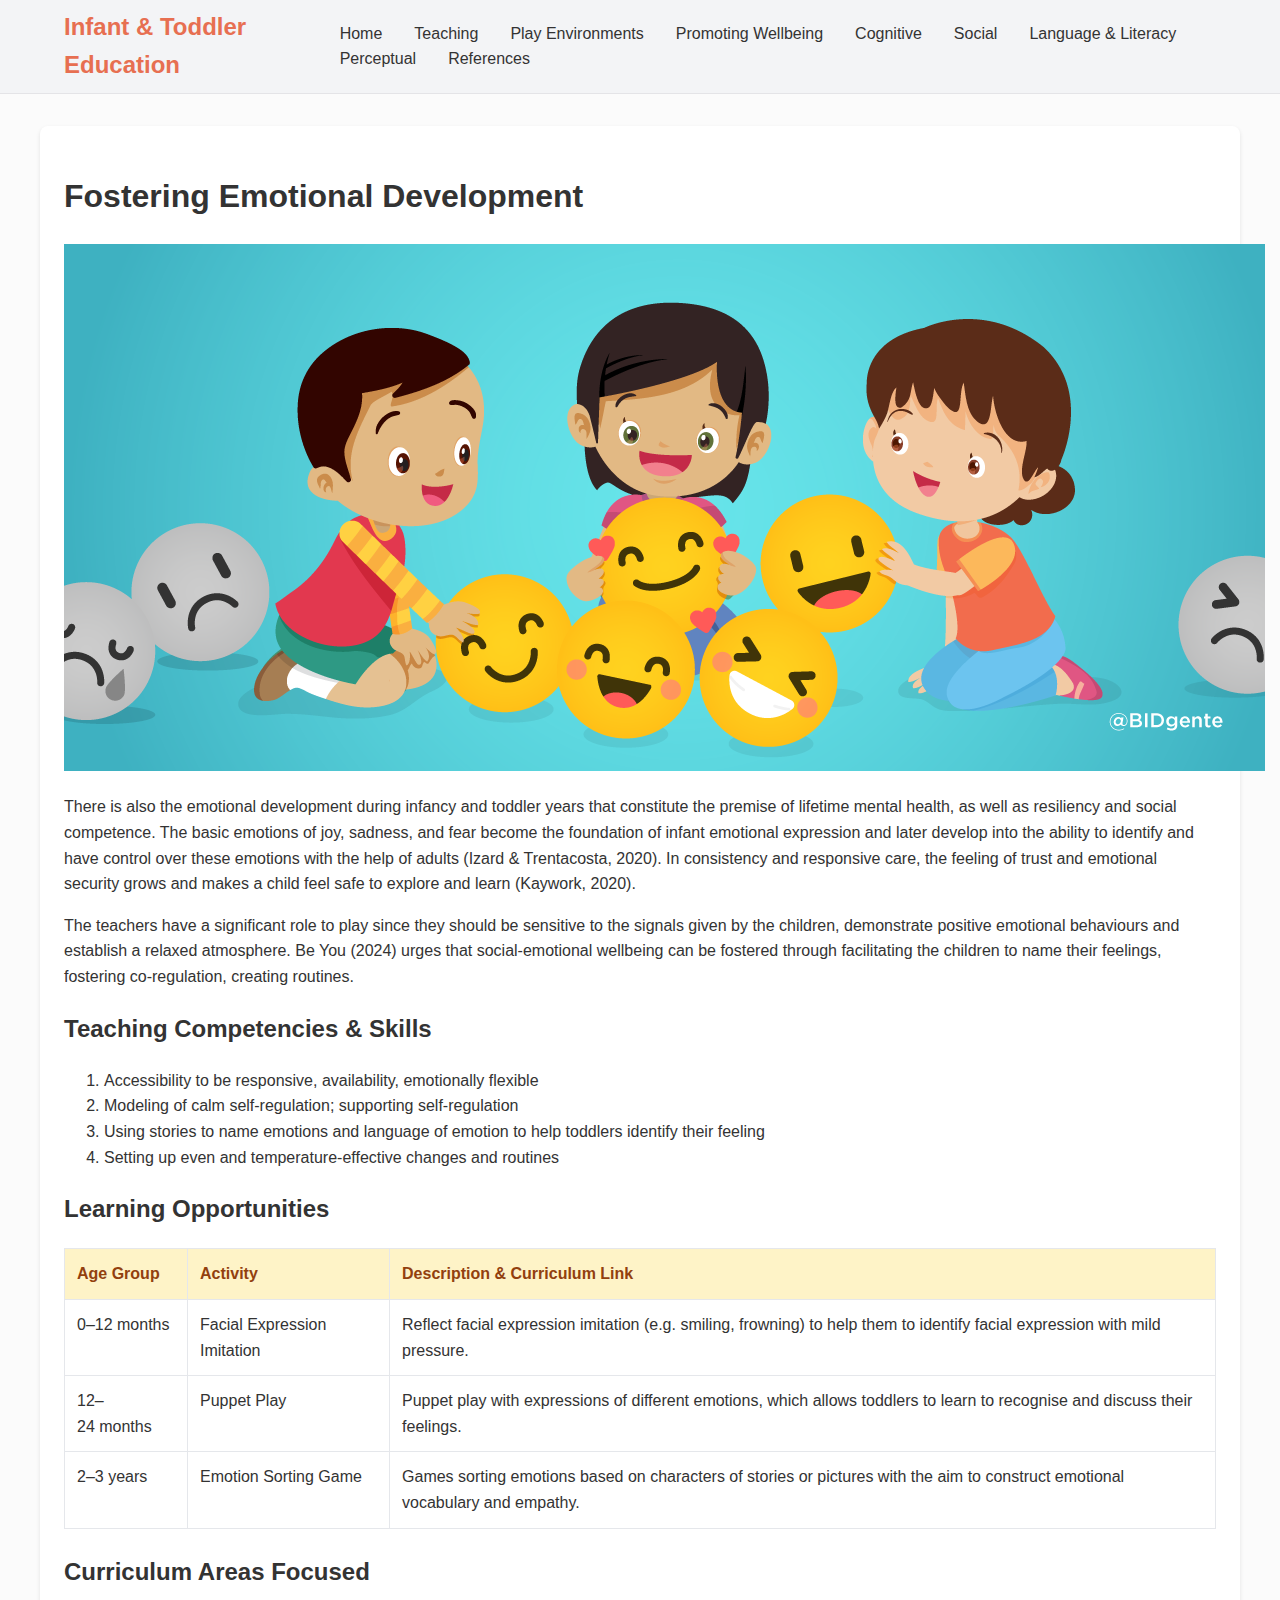
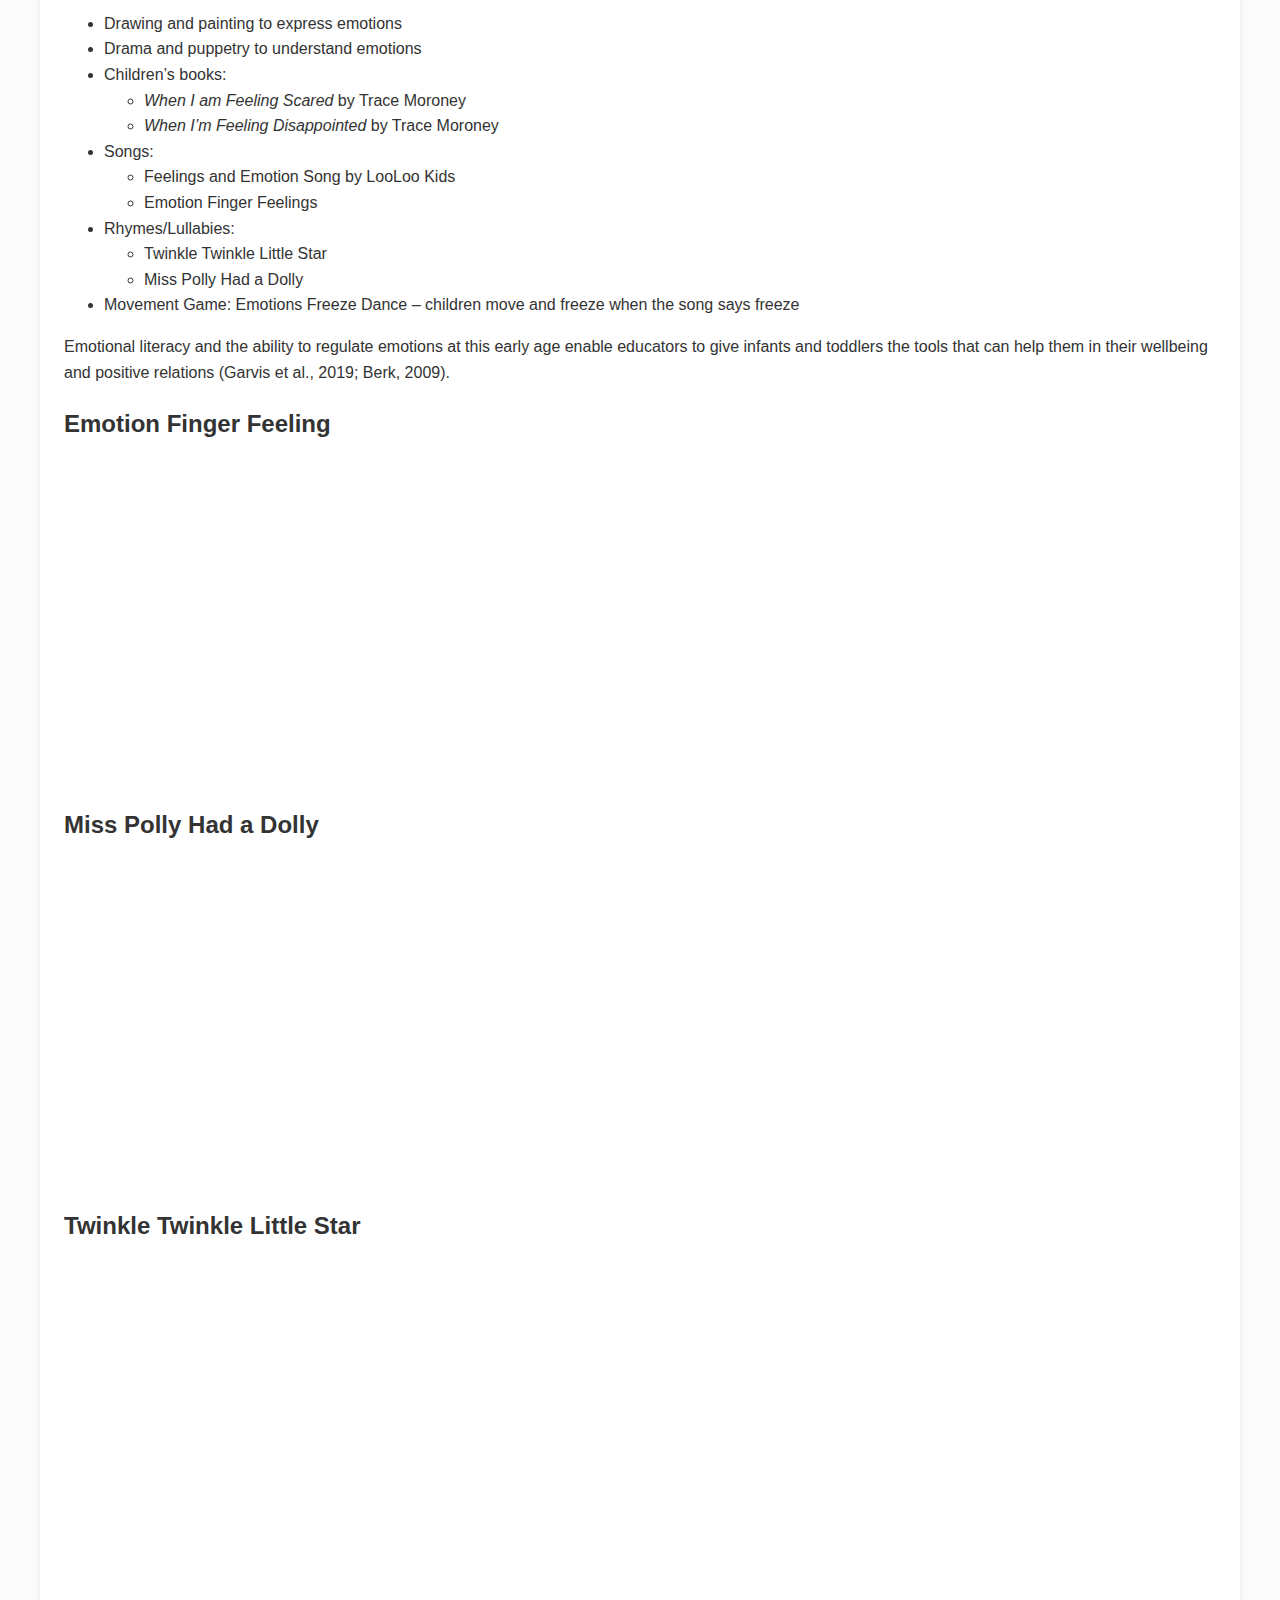
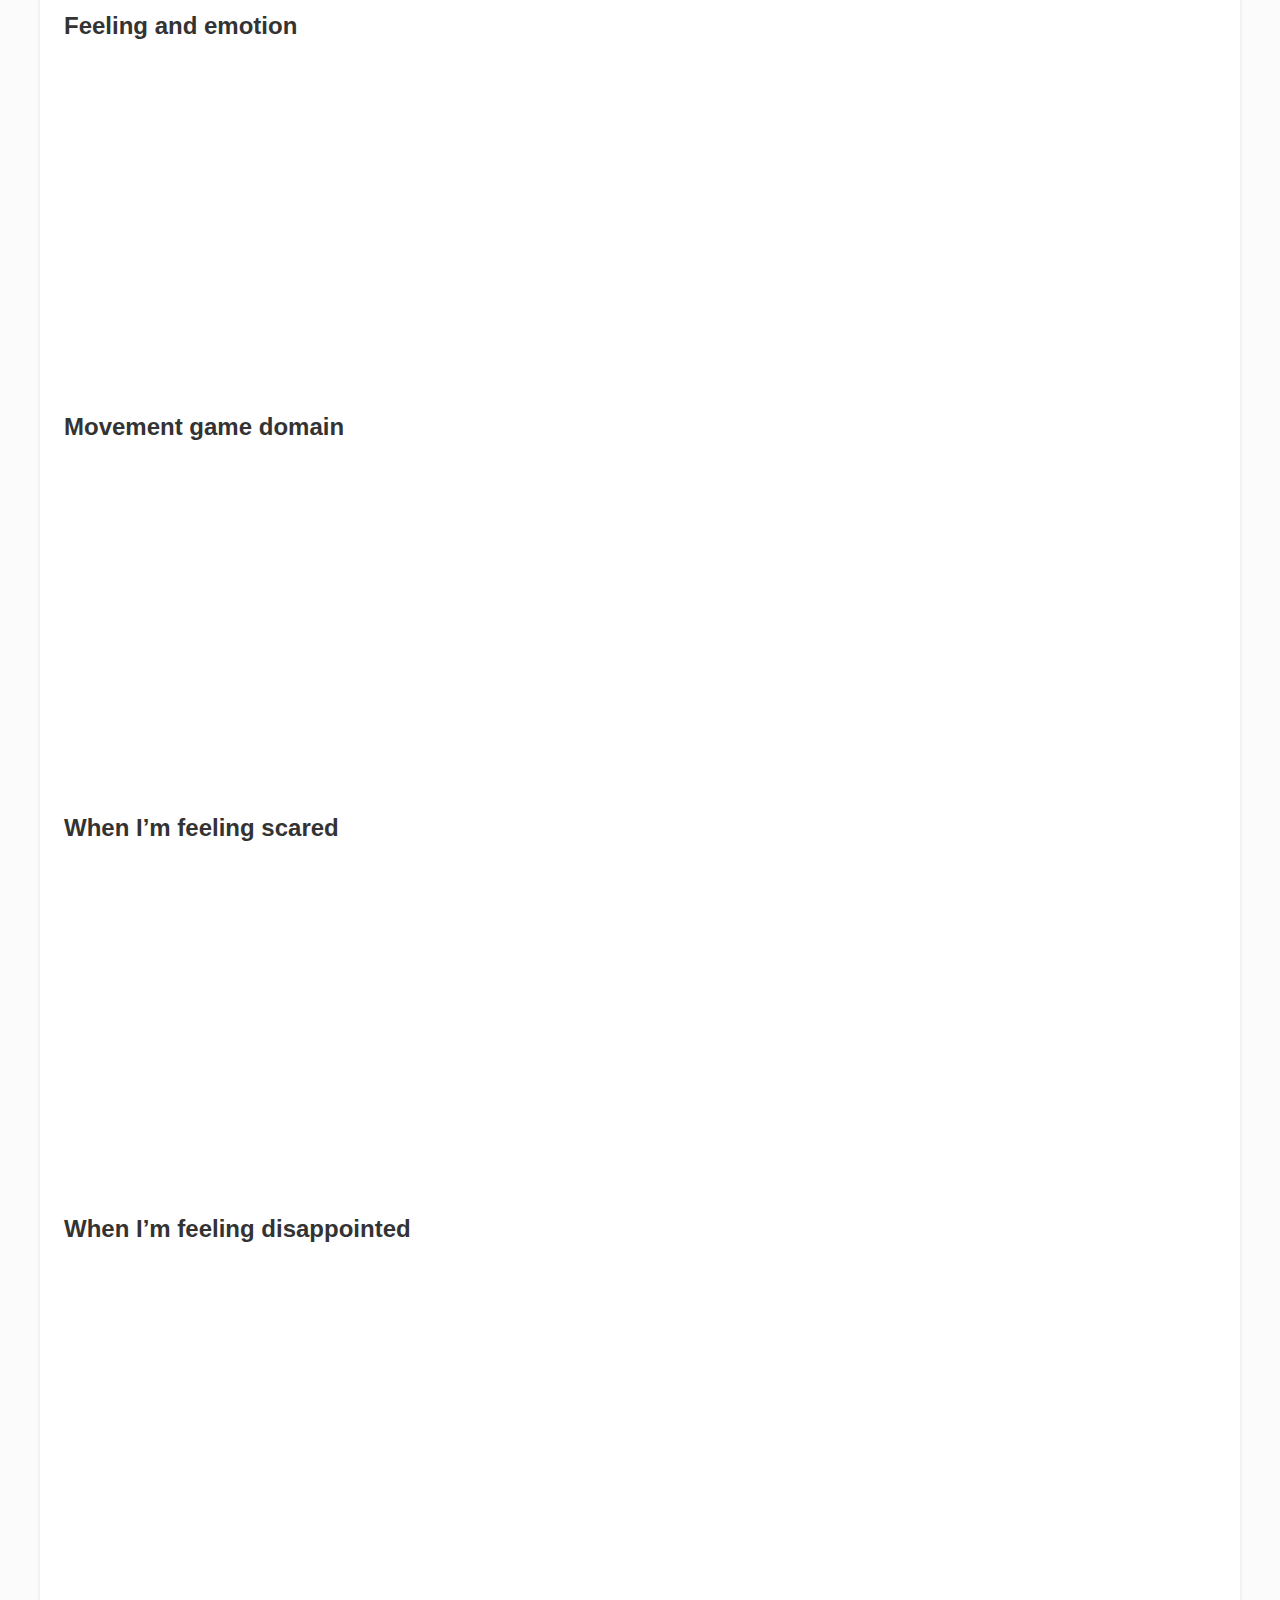
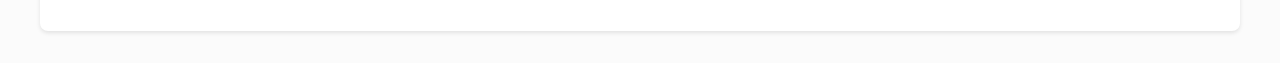
<file: emotional.html>
<!DOCTYPE html>
<html lang="en">
<head>
  <meta charset="UTF-8">
  <meta name="viewport" content="width=device-width, initial-scale=1.0">
  <title>Emotional Development – Infant &amp; Toddler Education</title>
  <link rel="stylesheet" href="style.css">
</head>
<body>
  <header>
    <nav>
      <a href="index.html" class="logo">Infant &amp; Toddler Education</a>
      <ul>
        <li><a href="index.html">Home</a></li>
        <li><a href="teaching.html">Teaching</a></li>
        <li><a href="play.html">Play Environments</a></li>
        <li><a href="promoting.html">Promoting Wellbeing</a></li>
        <li><a href="cognitive.html">Cognitive</a></li>
        <li><a href="social.html">Social</a></li>
        <li><a href="language.html">Language &amp; Literacy</a></li>
        <li><a href="perceptual.html">Perceptual</a></li>
        <li><a href="references.html">References</a></li>
      </ul>
    </nav>
  </header>

  <div class="container">
    <h1>Fostering Emotional Development</h1>
    <img src="images/emotional.png" alt="Abstract art representing emotional development" class="hero-image">
    <p>
      There is also the emotional development during infancy and toddler years that constitute the premise of lifetime mental health, as well as resiliency and social competence. The basic emotions of joy, sadness, and fear become the foundation of infant emotional expression and later develop into the ability to identify and have control over these emotions with the help of adults (Izard & Trentacosta, 2020). In consistency and responsive care, the feeling of trust and emotional security grows and makes a child feel safe to explore and learn (Kaywork, 2020). 
    </p>
    <p>
      The teachers have a significant role to play since they should be sensitive to the signals given by the children, demonstrate positive emotional behaviours and establish a relaxed atmosphere. Be You (2024) urges that social-emotional wellbeing can be fostered through facilitating the children to name their feelings, fostering co-regulation, creating routines. 

    </p>

    <h2>Teaching Competencies &amp; Skills</h2>
    <!-- <table>
      <thead>
        <tr>
          <th>Competency</th>
          <th>Description</th>
        </tr>
      </thead>
      <tbody>
        <tr>
          <td>Responsive &amp; Available</td>
          <td>Be emotionally available and flexible; respond sensitively to children’s cues and remain calm under stress.</td>
        </tr>
        <tr>
          <td>Modelling Self‑Regulation</td>
          <td>Demonstrate calm breathing, counting and expressing needs verbally; show children how you manage your own emotions.</td>
        </tr>
        <tr>
          <td>Story‑Based Emotional Literacy</td>
          <td>Use stories and picture books to name emotions and expand children’s feeling vocabulary; encourage toddlers to identify feelings in characters.</td>
        </tr>
        <tr>
          <td>Predictable Routines</td>
          <td>Establish stable daily routines and gentle transitions; provide notice of changes to support security and emotional regulation.</td>
        </tr>
      </tbody>
    </table> -->
    <ol>
      <li>Accessibility to be responsive, availability, emotionally flexible</li>
      <li>Modeling of calm self-regulation; supporting self-regulation</li>
      <li>Using stories to name emotions and language of emotion to help toddlers identify their feeling</li>
      <li>Setting up even and temperature-effective changes and routines</li>
    </ol>

    <!-- <h2>Authentic Curriculum Provision</h2>
    <p>
      Integrate emotional development into all curriculum areas. Use art to paint feelings with colours
      and shapes; combine music and movement in “feelings dances”; read stories that highlight
      characters’ emotions; engage in dramatisation and puppetry to rehearse coping strategies; and
      explore science by examining how our hearts beat faster when excited.
    </p> -->

    <h2>Learning Opportunities</h2>
    <table>
      <thead>
        <tr>
          <th>Age Group</th>
          <th>Activity</th>
          <th>Description &amp; Curriculum Link</th>
        </tr>
      </thead>
      <tbody>
        <tr>
          <td>0–12&nbsp;months</td>
          <td>Facial Expression Imitation</td>
          <td>Reflect facial expression imitation (e.g. smiling, frowning) to help them to identify facial expression with mild pressure.  </td>
        </tr>
        <tr>
          <td>12–24&nbsp;months</td>
          <td>Puppet Play</td>
          <td>Puppet play with expressions of different emotions, which allows toddlers to learn to recognise and discuss their feelings. </td>
        </tr>
        <tr>
          <td>2–3&nbsp;years</td>
          <td>Emotion Sorting Game</td>
          <td>Games sorting emotions based on characters of stories or pictures with the aim to construct emotional vocabulary and empathy. </td>
        </tr>
      </tbody>
    </table>

    <!-- <h2>Books, Songs, Rhymes &amp; Movement Game</h2>
    <p>Select from these resources to explore emotions. Ensure each group member takes part in different videos.</p>
    <h3>Children’s Books</h3>
    <ul>
      <li><em>When I am Feeling Scared</em> by Trace Moroney – gently addresses fear and provides coping strategies for young children.</li>
      <li><em>When I’m Feeling Disappointed</em> by Trace Moroney – helps toddlers recognise and manage disappointment, emphasising resilience.</li>
    </ul>
    <h3>Songs</h3>
    <ul>
      <li>“How Do You Feel?” – invites children to name their emotions and think about what helps them cope.</li>
      <li>“The Feelings Song” by Barbara Gruener – introduces a variety of feelings and strategies for regulation.</li>
    </ul>
    <h3>Rhymes/Lullabies</h3>
    <ul>
      <li>“Rock‑a‑bye Baby” – classic lullaby promoting security and soothing.</li>
      <li>“Twinkle, Twinkle, Little Star” – calming rhyme supporting emotional bonding.</li>
    </ul>
    <h3>Movement Game</h3>
    <p><strong>Emotions Freeze Dance</strong> – play music and invite children to dance freely; when the music stops, call out an emotion for children to freeze and act out. This game integrates movement, emotional expression and self‑regulation.</p> -->

  <section class="curriculum-areas">
    <h2>Curriculum Areas Focused</h2>
    <ul>
      <li>Drawing and painting to express emotions</li>
      <li>Drama and puppetry to understand emotions</li>
      <li>Children’s books:
        <ul>
          <li><em>When I am Feeling Scared</em> by Trace Moroney</li>
          <li><em>When I’m Feeling Disappointed</em> by Trace Moroney</li>
        </ul>
      </li>
      <li>Songs:
        <ul>
          <li>Feelings and Emotion Song by LooLoo Kids</li>
          <li>Emotion Finger Feelings</li>
        </ul>
      </li>
      <li>Rhymes/Lullabies:
        <ul>
          <li>Twinkle Twinkle Little Star</li>
          <li>Miss Polly Had a Dolly</li>
        </ul>
      </li>
      <li>Movement Game: Emotions Freeze Dance – children move and freeze when the song says freeze</li>
    </ul>
    <p>
      Emotional literacy and the ability to regulate emotions at this early age enable educators to give infants and toddlers the tools that can help them in their wellbeing and positive relations (Garvis et al., 2019; Berk, 2009).
    </p>
  </section>

    <!-- Video placeholders for emotional page -->
    <div class="video-container">
      <h2>Emotion Finger Feeling</h2>
      <iframe width="560" height="315" src="https://www.youtube.com/embed/1_nThPCdg1w?si=YjVnd25D-qNlhVLC" title="Emotion Finger Feeling" frameborder="0" allow="accelerometer; autoplay; clipboard-write; encrypted-media; gyroscope; picture-in-picture" allowfullscreen></iframe>
    </div>
    <div class="video-container">
      <h2>Miss Polly Had a Dolly</h2>
      <iframe width="560" height="315" src="https://www.youtube.com/embed/XorrCcKPEoE" title="Miss Polly Had a Dolly" frameborder="0" allow="accelerometer; autoplay; clipboard-write; encrypted-media; gyroscope; picture-in-picture" allowfullscreen></iframe>
    </div>
    <div class="video-container">
      <h2>Twinkle Twinkle Little Star</h2>
      <iframe width="560" height="315" src="https://www.youtube.com/embed/cexCZylEjPs" title="Twinkle Twinkle Little Star" frameborder="0" allow="accelerometer; autoplay; clipboard-write; encrypted-media; gyroscope; picture-in-picture" allowfullscreen></iframe>
    </div>
    <div class="video-container">
      <h2>Feeling and emotion</h2>
      <iframe width="560" height="315" src="https://www.youtube.com/embed/fEPn6UFQ1OM" title="Feeling and emotion" frameborder="0" allow="accelerometer; autoplay; clipboard-write; encrypted-media; gyroscope; picture-in-picture" allowfullscreen></iframe>
    </div>
    <div class="video-container">
      <h2>Movement game domain</h2>
      <iframe width="560" height="315" src="https://www.youtube.com/embed/JbPBGH7WRrU" title="Movement game domain" frameborder="0" allow="accelerometer; autoplay; clipboard-write; encrypted-media; gyroscope; picture-in-picture" allowfullscreen></iframe>
    </div>
    <div class="video-container">
      <h2>When I’m feeling scared</h2>
      <iframe width="560" height="315" src="https://www.youtube.com/embed/3CV1Jq4p_zc" title="Twinkle Twinkle Little Star" frameborder="0" allow="accelerometer; autoplay; clipboard-write; encrypted-media; gyroscope; picture-in-picture" allowfullscreen></iframe>
    </div>
    <div class="video-container">
      <h2>When I’m feeling disappointed</h2>
      <iframe width="560" height="315" src="https://www.youtube.com/embed/9Bj8NXNEXso" title="Twinkle Twinkle Little Star" frameborder="0" allow="accelerometer; autoplay; clipboard-write; encrypted-media; gyroscope; picture-in-picture" allowfullscreen></iframe>
    </div>

    <!-- Footnotes for Emotional page
  <div class="footnotes">
    <ol>
      <li id="footnote-9"><a href="https://example.com" data-tether-id="698406771747325†L162-L174">PMC – Emotion development and regulation (various sections)</a>.</li>
    </ol>
  </div> -->
</body>
</html>
</file>
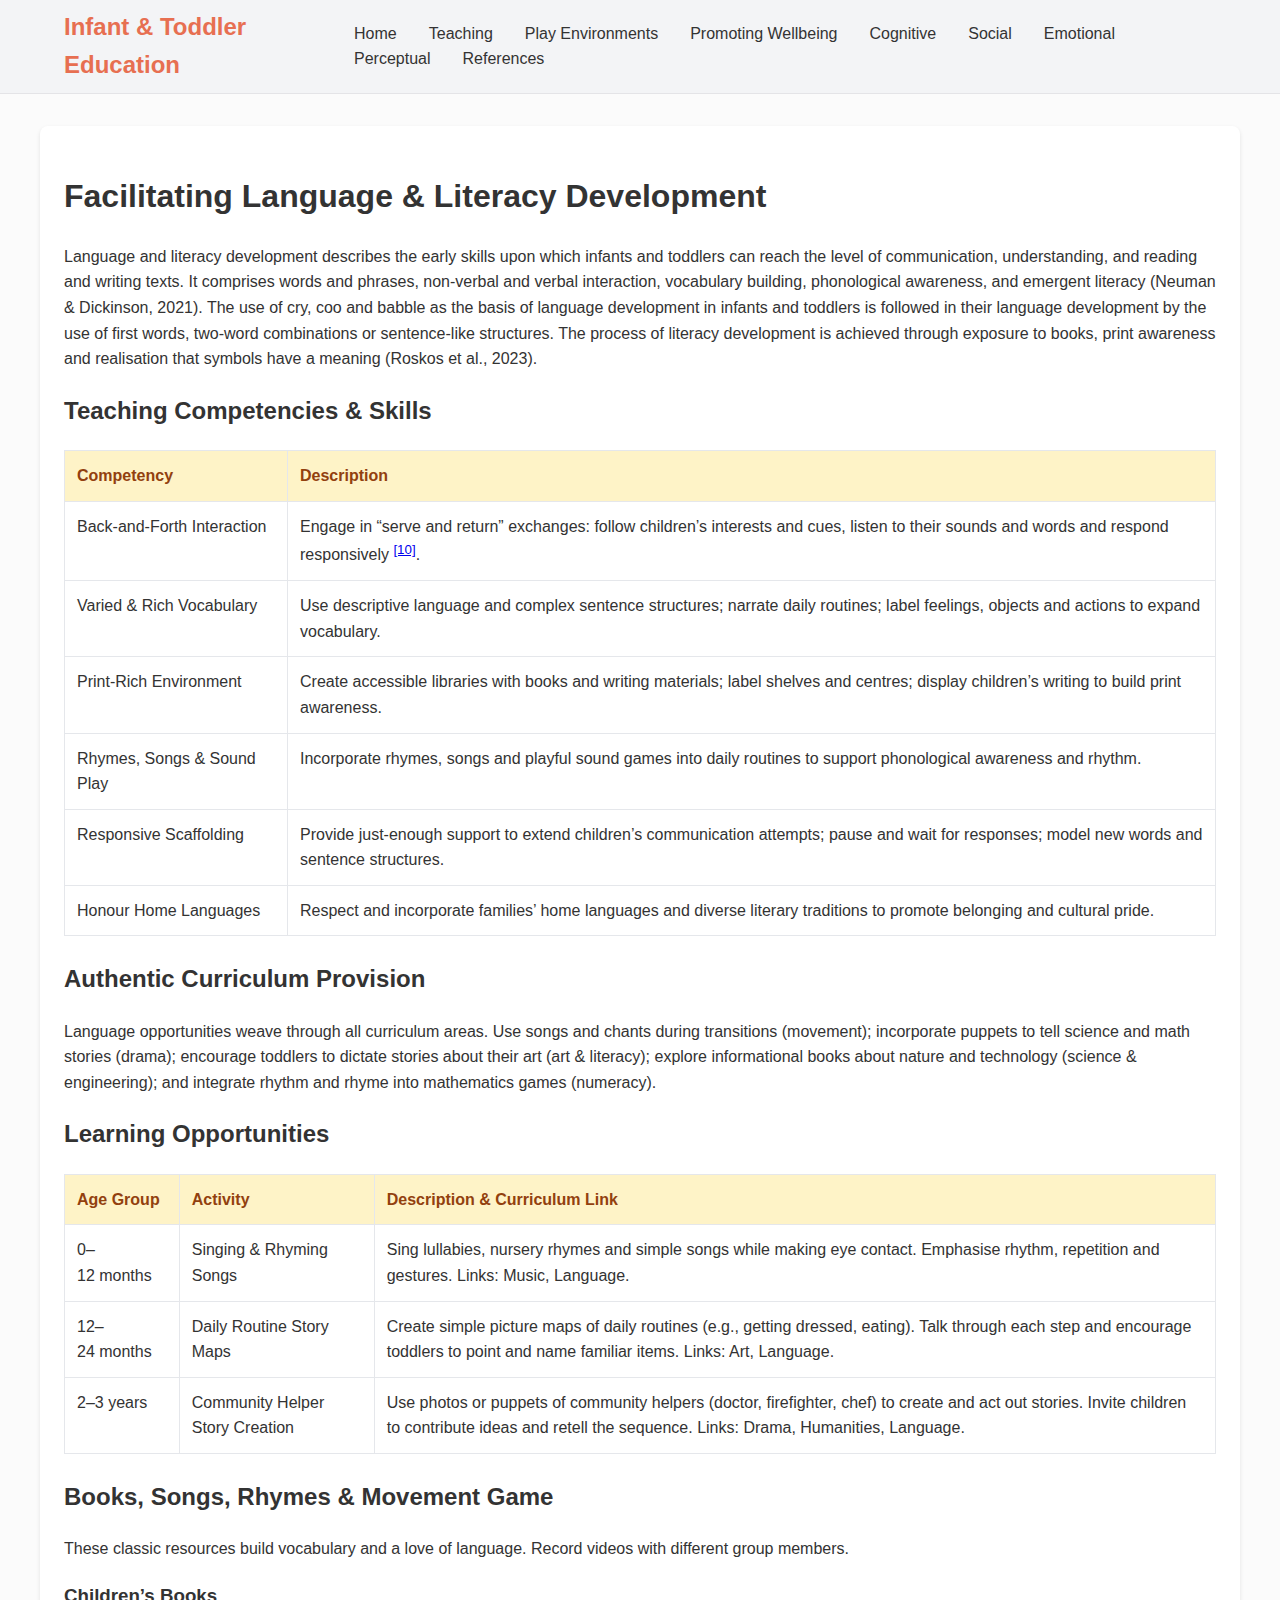
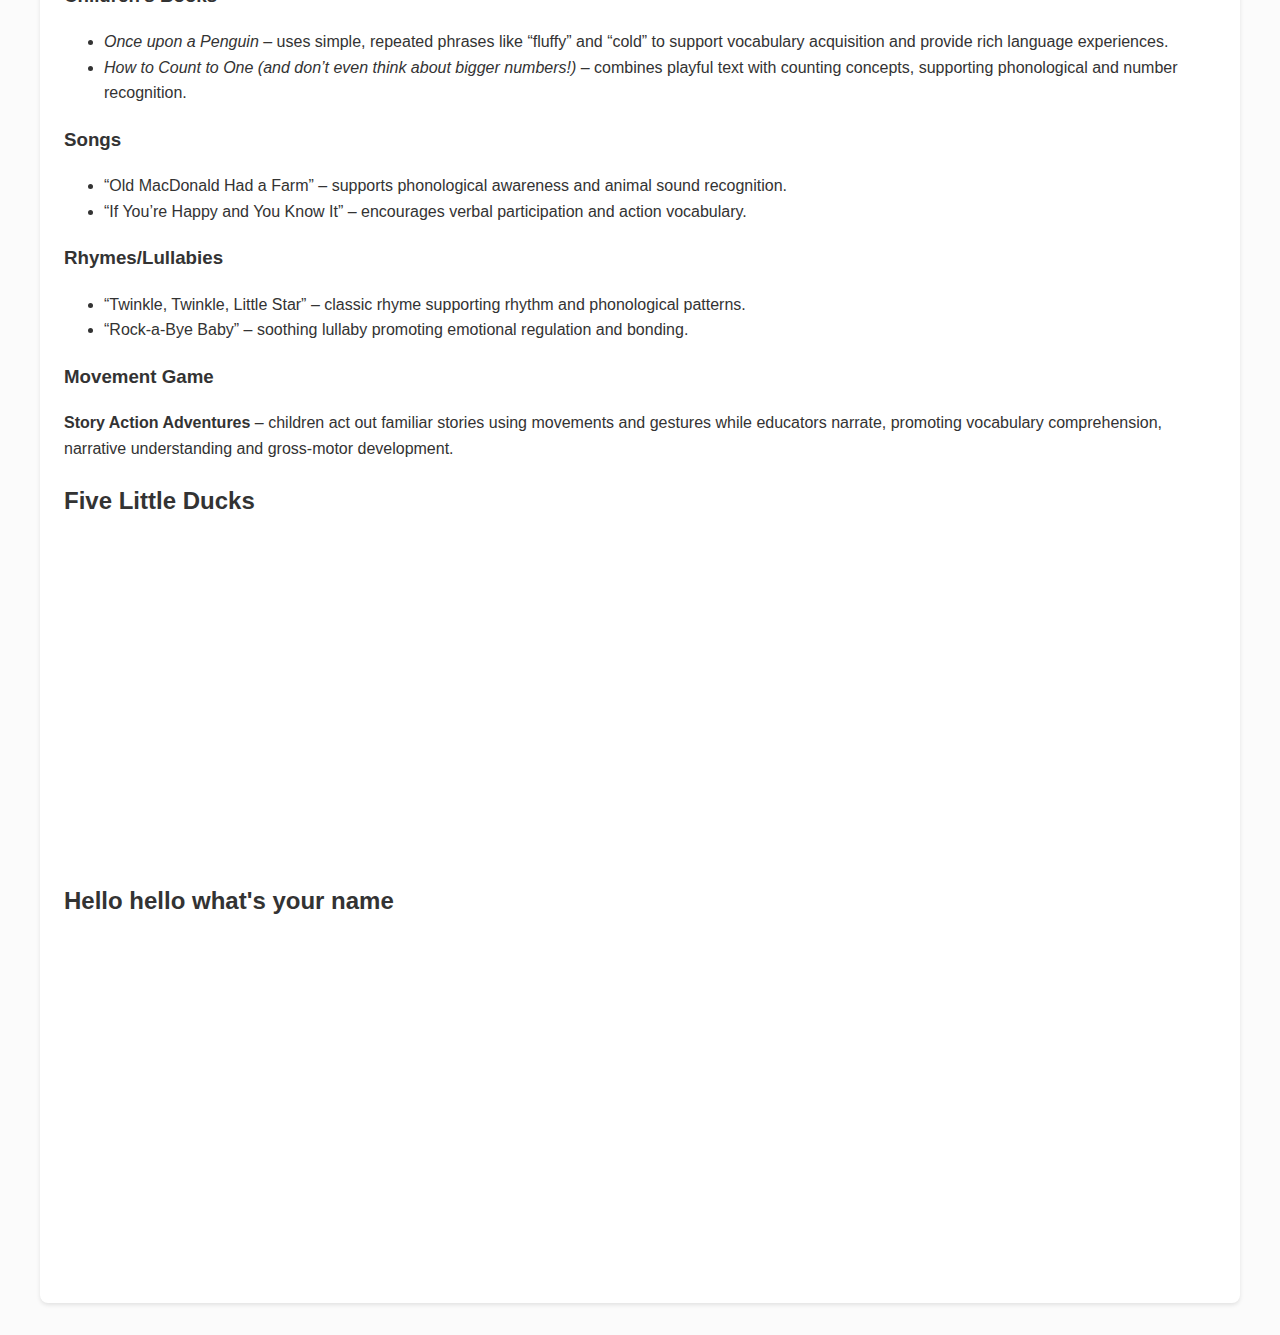
<file: language.html>
<!DOCTYPE html>
<html lang="en">
<head>
  <meta charset="UTF-8">
  <meta name="viewport" content="width=device-width, initial-scale=1.0">
  <title>Language &amp; Literacy – Infant &amp; Toddler Education</title>
  <link rel="stylesheet" href="style.css">
</head>
<body>
  <header>
    <nav>
      <a href="index.html" class="logo">Infant &amp; Toddler Education</a>
      <ul>
        <li><a href="index.html">Home</a></li>
        <li><a href="teaching.html">Teaching</a></li>
        <li><a href="play.html">Play Environments</a></li>
        <li><a href="promoting.html">Promoting Wellbeing</a></li>
        <li><a href="cognitive.html">Cognitive</a></li>
        <li><a href="social.html">Social</a></li>
        <li><a href="emotional.html">Emotional</a></li>
        <li><a href="perceptual.html">Perceptual</a></li>
        <li><a href="references.html">References</a></li>
      </ul>
    </nav>
  </header>

  <div class="container">
    <h1>Facilitating Language &amp; Literacy Development</h1>
    <p>
      Language and literacy development describes the early skills upon which infants and toddlers can reach the level of communication, understanding, and reading and writing texts. It comprises words and phrases, non-verbal and verbal interaction, vocabulary building, phonological awareness, and emergent literacy (Neuman & Dickinson, 2021).
      The use of cry, coo and babble as the basis of language development in infants and toddlers is followed in their language development by the use of first words, two-word combinations or sentence-like structures. The process of literacy development is achieved through exposure to books, print awareness and realisation that symbols have a meaning (Roskos et al., 2023).

    </p>

    <h2>Teaching Competencies &amp; Skills</h2>
    <table>
      <thead>
        <tr>
          <th>Competency</th>
          <th>Description</th>
        </tr>
      </thead>
      <tbody>
        <tr>
          <td>Back‑and‑Forth Interaction</td>
          <td>Engage in “serve and return” exchanges: follow children’s interests and cues, listen to their sounds and words and respond responsively
            <sup><a href="#footnote-10">[10]</a></sup>.</td>
        </tr>
        <tr>
          <td>Varied &amp; Rich Vocabulary</td>
          <td>Use descriptive language and complex sentence structures; narrate daily routines; label feelings, objects and actions to expand vocabulary.</td>
        </tr>
        <tr>
          <td>Print‑Rich Environment</td>
          <td>Create accessible libraries with books and writing materials; label shelves and centres; display children’s writing to build print awareness.</td>
        </tr>
        <tr>
          <td>Rhymes, Songs &amp; Sound Play</td>
          <td>Incorporate rhymes, songs and playful sound games into daily routines to support phonological awareness and rhythm.</td>
        </tr>
        <tr>
          <td>Responsive Scaffolding</td>
          <td>Provide just‑enough support to extend children’s communication attempts; pause and wait for responses; model new words and sentence structures.</td>
        </tr>
        <tr>
          <td>Honour Home Languages</td>
          <td>Respect and incorporate families’ home languages and diverse literary traditions to promote belonging and cultural pride.</td>
        </tr>
      </tbody>
    </table>

    <h2>Authentic Curriculum Provision</h2>
    <p>
      Language opportunities weave through all curriculum areas. Use songs and chants during
      transitions (movement); incorporate puppets to tell science and math stories (drama); encourage
      toddlers to dictate stories about their art (art &amp; literacy); explore informational books about
      nature and technology (science &amp; engineering); and integrate rhythm and rhyme into mathematics
      games (numeracy).
    </p>

    <h2>Learning Opportunities</h2>
    <table>
      <thead>
        <tr>
          <th>Age Group</th>
          <th>Activity</th>
          <th>Description &amp; Curriculum Link</th>
        </tr>
      </thead>
      <tbody>
        <tr>
          <td>0–12&nbsp;months</td>
          <td>Singing &amp; Rhyming Songs</td>
          <td>Sing lullabies, nursery rhymes and simple songs while making eye contact. Emphasise rhythm, repetition and gestures. Links: Music, Language.</td>
        </tr>
        <tr>
          <td>12–24&nbsp;months</td>
          <td>Daily Routine Story Maps</td>
          <td>Create simple picture maps of daily routines (e.g., getting dressed, eating). Talk through each step and encourage toddlers to point and name familiar items. Links: Art, Language.</td>
        </tr>
        <tr>
          <td>2–3&nbsp;years</td>
          <td>Community Helper Story Creation</td>
          <td>Use photos or puppets of community helpers (doctor, firefighter, chef) to create and act out stories. Invite children to contribute ideas and retell the sequence. Links: Drama, Humanities, Language.</td>
        </tr>
      </tbody>
    </table>

    <h2>Books, Songs, Rhymes &amp; Movement Game</h2>
    <p>These classic resources build vocabulary and a love of language. Record videos with different group members.</p>
    <h3>Children’s Books</h3>
    <ul>
      <li><em>Once upon a Penguin</em> – uses simple, repeated phrases like “fluffy” and “cold” to support vocabulary acquisition and provide rich language experiences.</li>
      <li><em>How to Count to One (and don’t even think about bigger numbers!)</em> – combines playful text with counting concepts, supporting phonological and number recognition.</li>
    </ul>
    <h3>Songs</h3>
    <ul>
      <li>“Old MacDonald Had a Farm” – supports phonological awareness and animal sound recognition.</li>
      <li>“If You’re Happy and You Know It” – encourages verbal participation and action vocabulary.</li>
    </ul>
    <h3>Rhymes/Lullabies</h3>
    <ul>
      <li>“Twinkle, Twinkle, Little Star” – classic rhyme supporting rhythm and phonological patterns.</li>
      <li>“Rock‑a‑Bye Baby” – soothing lullaby promoting emotional regulation and bonding.</li>
    </ul>
    <h3>Movement Game</h3>
    <p><strong>Story Action Adventures</strong> – children act out familiar stories using movements and gestures while educators narrate, promoting vocabulary comprehension, narrative understanding and gross‑motor development.</p>

    <!-- Video placeholders for language page -->
    <div class="video-container">
      <h2>Five Little Ducks</h2>
      <iframe width="560" height="315" src="https://www.youtube.com/embed/vlNZaBu_CXI" title="Five Little Ducks" frameborder="0" allow="accelerometer; autoplay; clipboard-write; encrypted-media; gyroscope; picture-in-picture" allowfullscreen></iframe>
    </div>
    <div class="video-container">
      <h2>Hello hello what's your name</h2>
      <iframe width="560" height="315" src="https://www.youtube.com/embed/WL57z9KPSa4" title="Hello hello what's your name" frameborder="0" allow="accelerometer; autoplay; clipboard-write; encrypted-media; gyroscope; picture-in-picture" allowfullscreen></iframe>
    </div>


  <!-- Footnotes for Language page -->
  <!-- <div class="footnotes">
    <ol>
      <li id="footnote-10"><a href="https://example.com" data-tether-id="728018341601552†L96-L116">Zero to Three – Language and literacy begin early &amp; serve and return</a>.</li>
    </ol>
  </div> -->
</body>
</html>
</file>
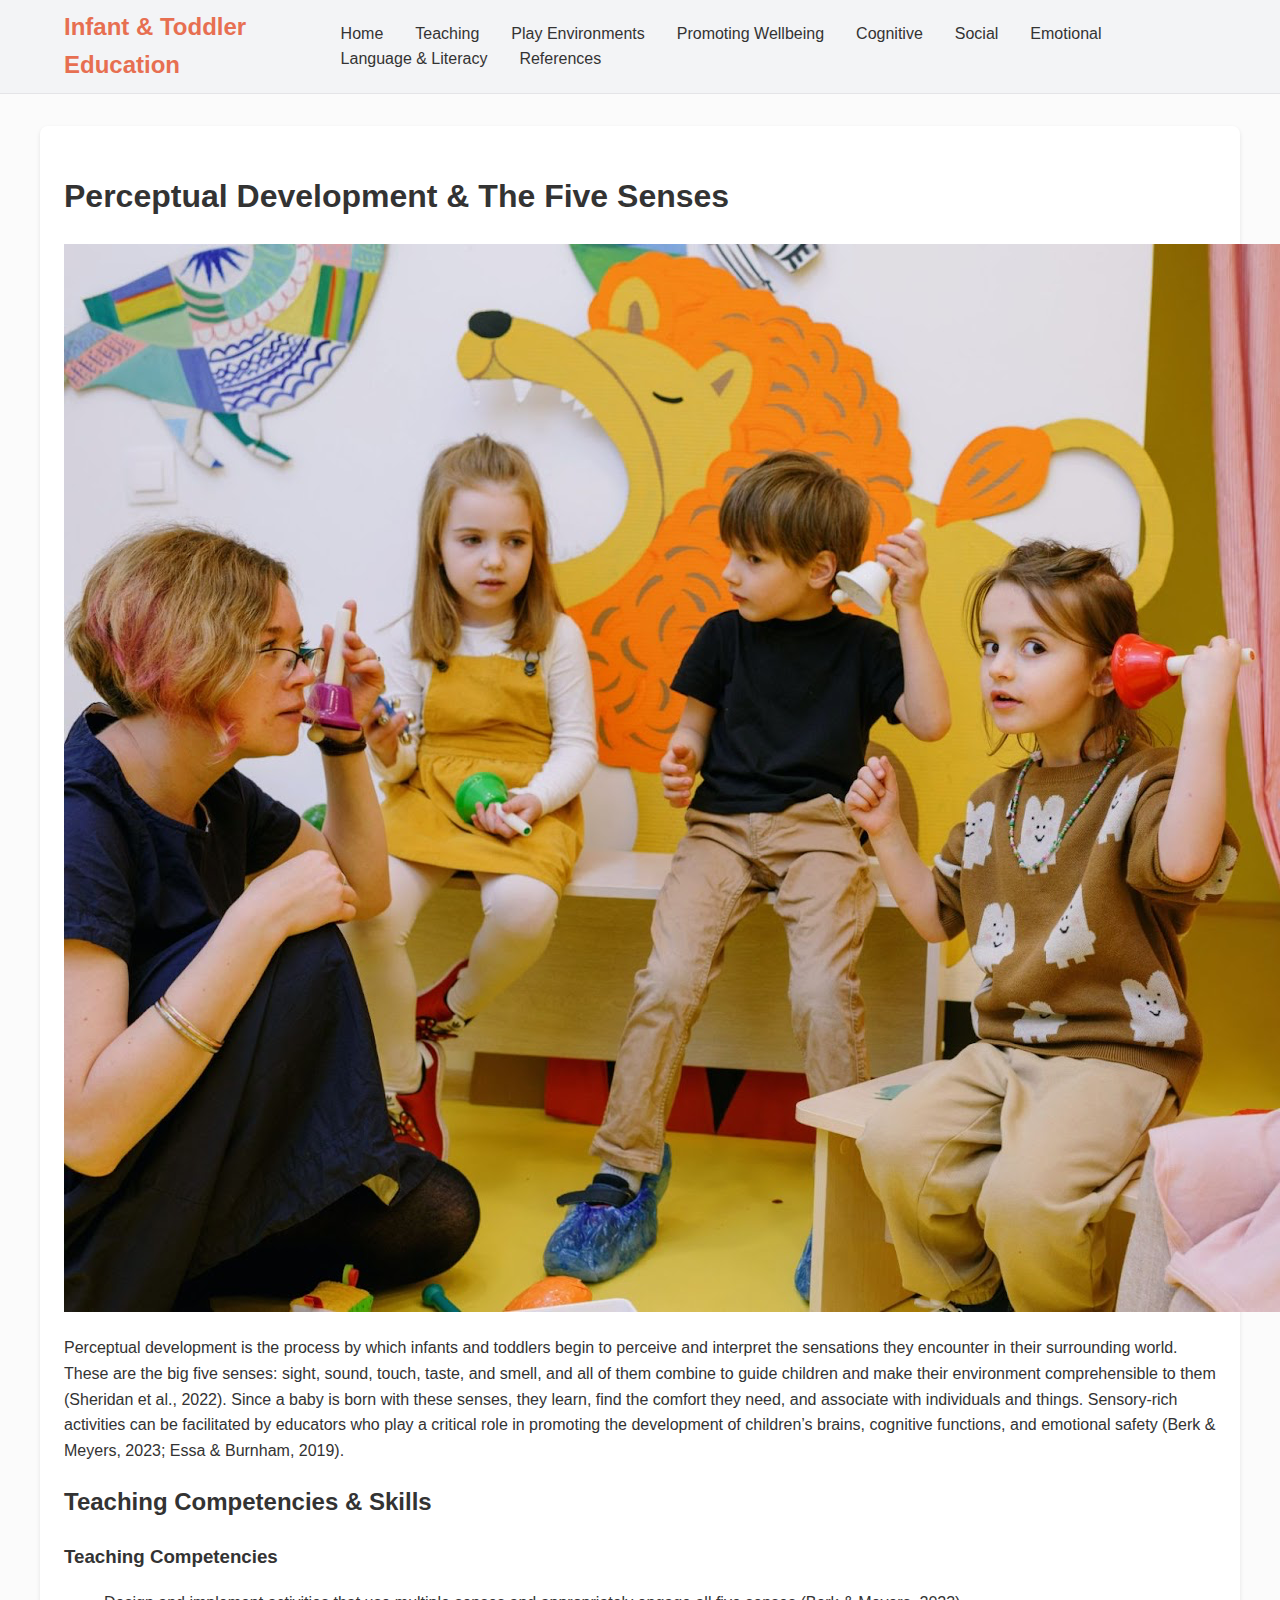
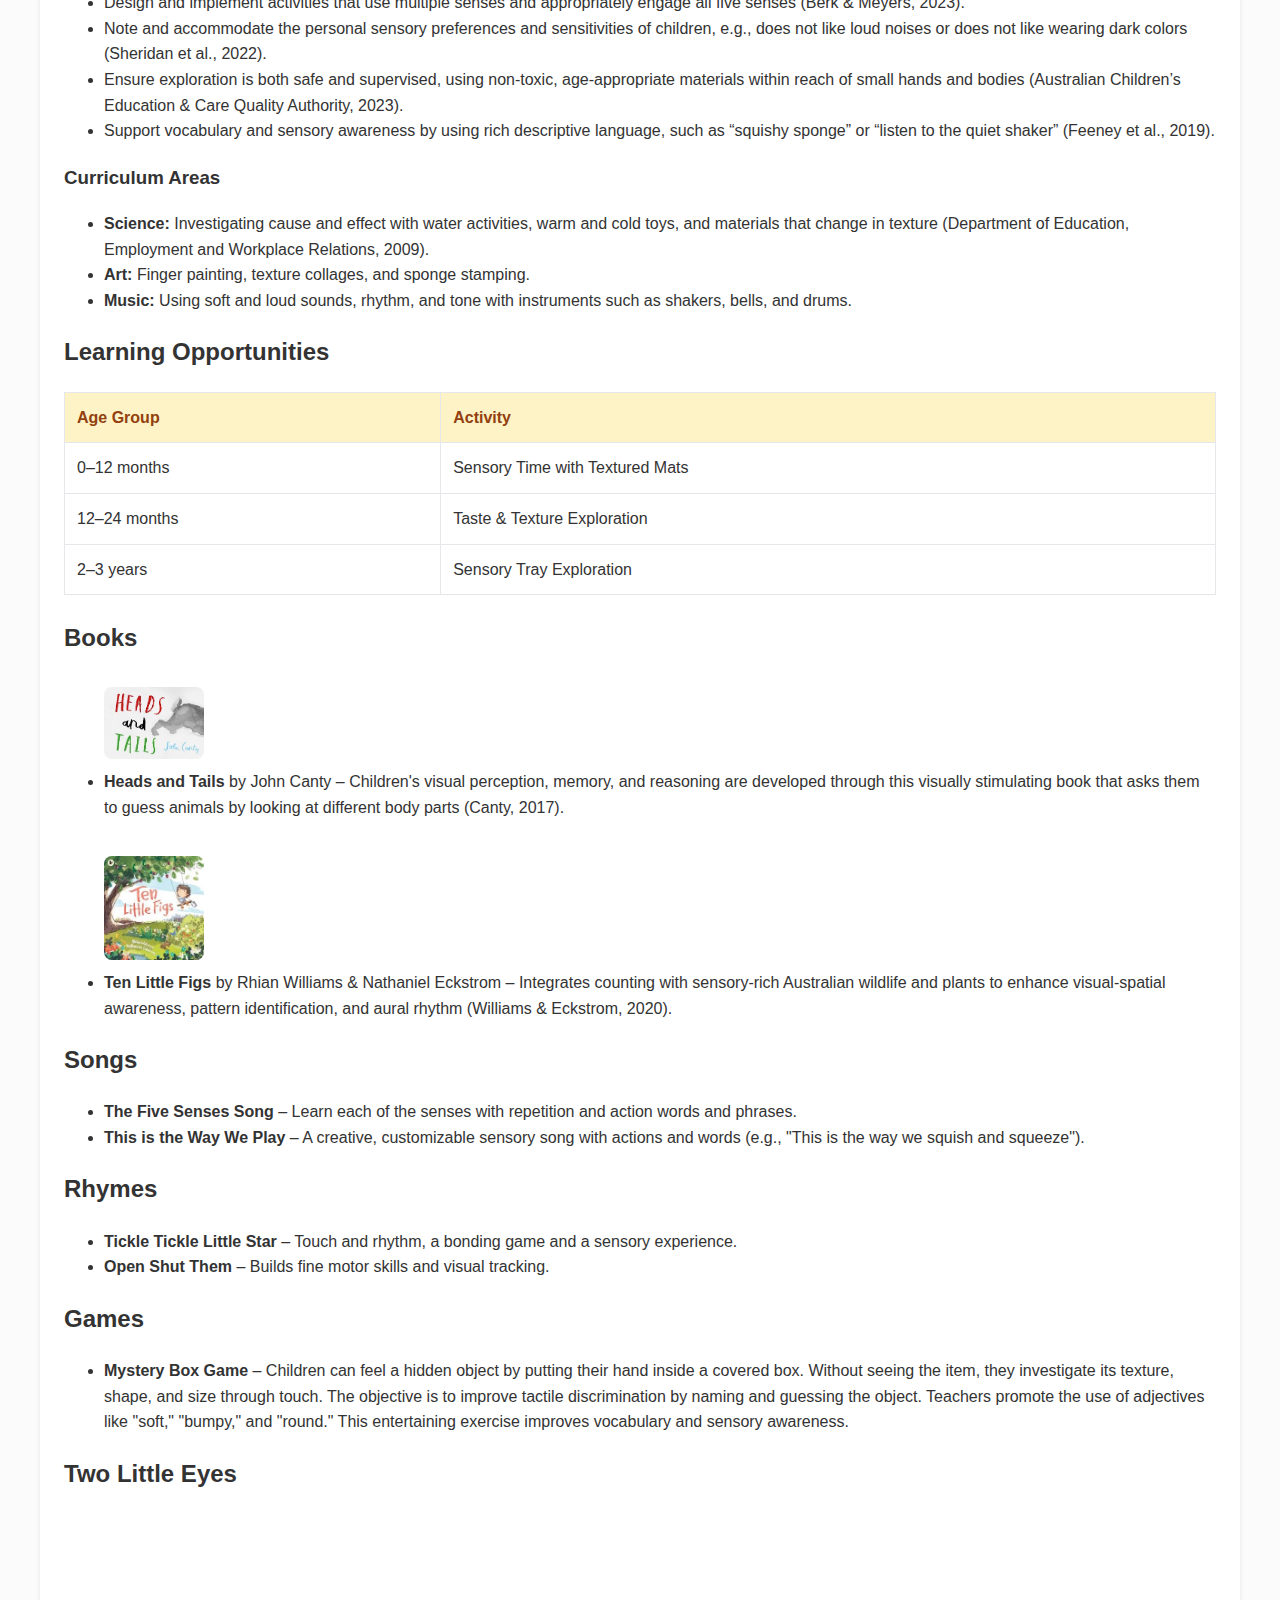
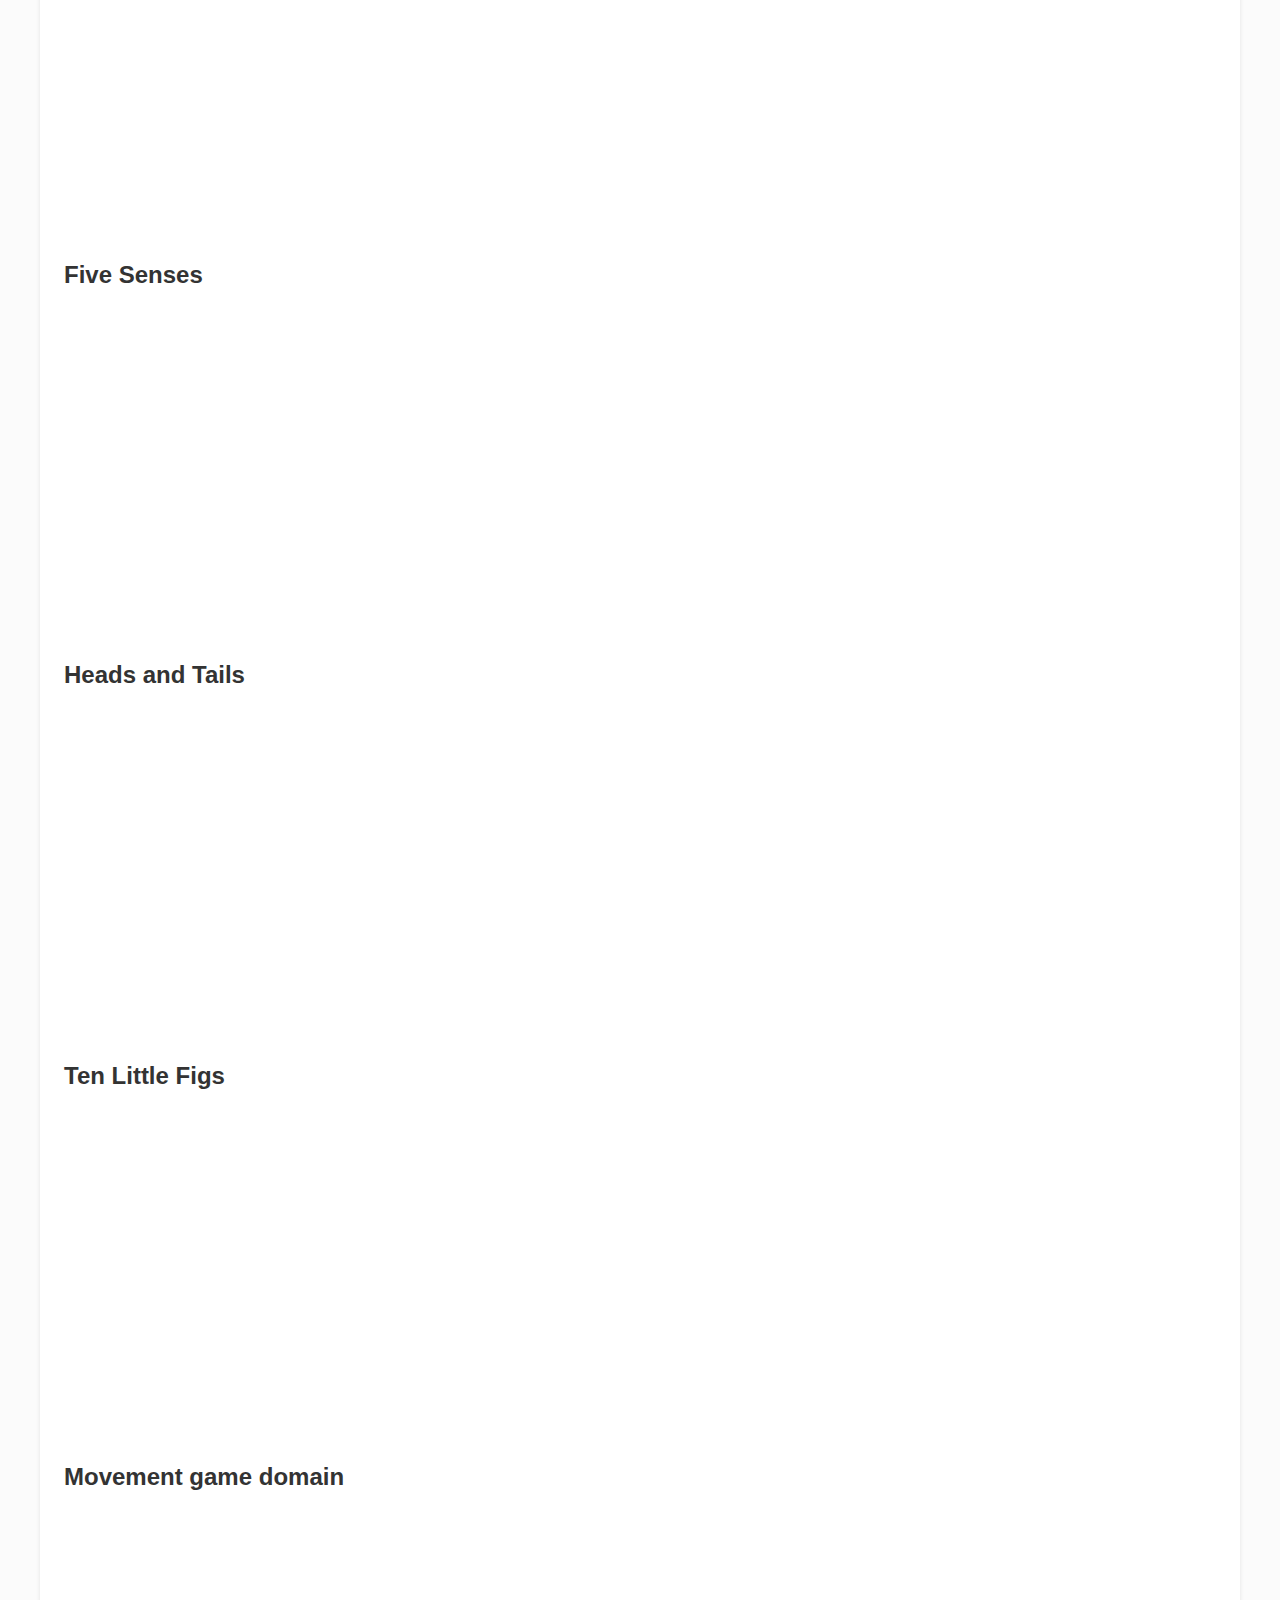
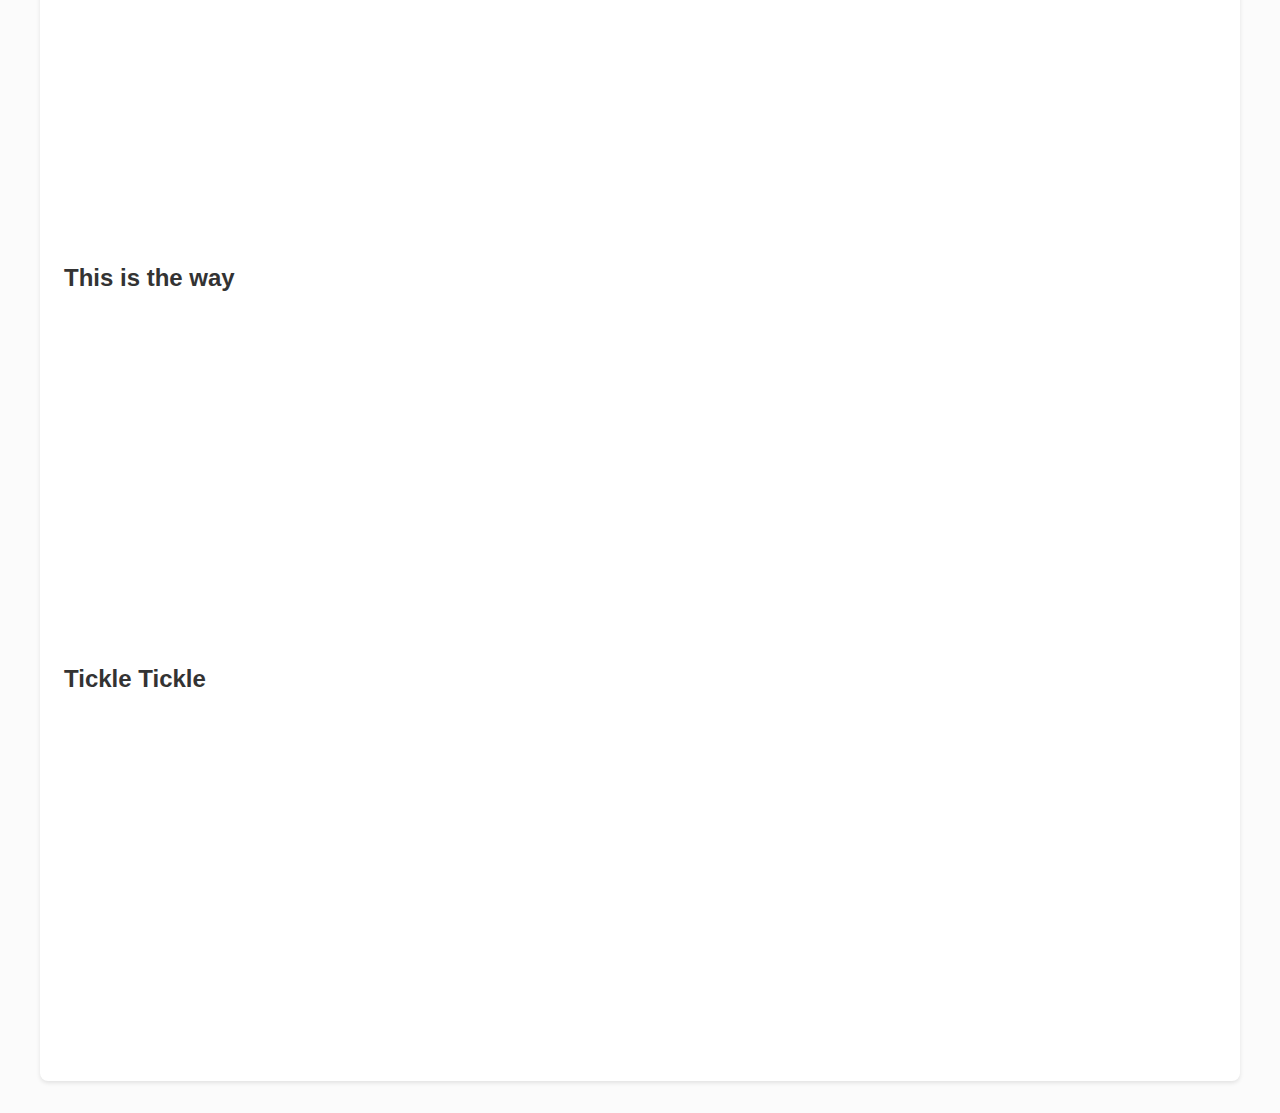
<file: perceptual.html>
<!DOCTYPE html>
<html lang="en">
<head>
  <meta charset="UTF-8">
  <meta name="viewport" content="width=device-width, initial-scale=1.0">
  <title>Perceptual Development &amp; The Five Senses – Infant &amp; Toddler Education</title>
  <link rel="stylesheet" href="style.css">
</head>
<body>
  <header>
    <nav>
      <a href="index.html" class="logo">Infant &amp; Toddler Education</a>
      <ul>
        <li><a href="index.html">Home</a></li>
        <li><a href="teaching.html">Teaching</a></li>
        <li><a href="play.html">Play Environments</a></li>
        <li><a href="promoting.html">Promoting Wellbeing</a></li>
        <li><a href="cognitive.html">Cognitive</a></li>
        <li><a href="social.html">Social</a></li>
        <li><a href="emotional.html">Emotional</a></li>
        <li><a href="language.html">Language &amp; Literacy</a></li>
        <li><a href="references.html">References</a></li>
      </ul>
    </nav>
  </header>

  <div class="container">
    <h1>Perceptual Development &amp; The Five Senses</h1>
    <img src="./images/perceptual.png" alt="Abstract art representing the five senses" class="hero-image">
    <p>
      Perceptual development is the process by which infants and toddlers begin to perceive and interpret the sensations they encounter in their surrounding world. These are the big five senses: sight, sound, touch, taste, and smell, and all of them combine to guide children and make their environment comprehensible to them (Sheridan et al., 2022). Since a baby is born with these senses, they learn, find the comfort they need, and associate with individuals and things. Sensory-rich activities can be facilitated by educators who play a critical role in promoting the development of children’s brains, cognitive functions, and emotional safety (Berk & Meyers, 2023; Essa & Burnham, 2019).
    </p>

    <h2>Teaching Competencies &amp; Skills</h2>
    <!-- <table>
      <thead>
        <tr>
          <th>Competency</th>
          <th>Description</th>
        </tr>
      </thead>
      <tbody>
        <tr>
          <td>Design Multisensory Experiences</td>
          <td>Plan and implement activities that engage all five senses—looking, listening, touching,
            tasting and smelling—so children can explore cause and effect with varied materials
            (Berk &amp; Meyers, 2023).</td>
        </tr>
        <tr>
          <td>Respect Individual Sensitivities</td>
          <td>Observe each child’s sensory preferences and accommodate sensitivities: for example,
            some infants dislike loud noises or dark colours while others seek additional input
            (Sheridan et&nbsp;al., 2022).</td>
        </tr>
        <tr>
          <td>Safe &amp; Supervised Exploration</td>
          <td>Offer non‑toxic, age‑appropriate materials within easy reach of small hands and bodies;
            supervise closely to ensure children’s safety during sensory play (ACECQA, 2023).</td>
        </tr>
        <tr>
          <td>Rich Descriptive Language</td>
          <td>Use vivid words to label sensations and support vocabulary: describe items as “squishy” or
            “bumpy,” and invite children to notice differences by saying “Listen to the quiet
            shaker” (Feeney et&nbsp;al., 2019).</td>
        </tr>
      </tbody>
    </table> -->

    <section class="teaching-competencies">
      <h3>Teaching Competencies</h3>
      <ul>
        <li>
          Design and implement activities that use multiple senses and appropriately engage all five senses (Berk &amp; Meyers, 2023).
        </li>
        <li>
          Note and accommodate the personal sensory preferences and sensitivities of children, e.g., does not like loud noises or does not like wearing dark colors (Sheridan et al., 2022).
        </li>
        <li>
          Ensure exploration is both safe and supervised, using non-toxic, age-appropriate materials within reach of small hands and bodies (Australian Children’s Education &amp; Care Quality Authority, 2023).
        </li>
        <li>
          Support vocabulary and sensory awareness by using rich descriptive language, such as “squishy sponge” or “listen to the quiet shaker” (Feeney et al., 2019).
        </li>
      </ul>
      <h3>Curriculum Areas</h3>
      <ul>
        <li>
          <strong>Science:</strong> Investigating cause and effect with water activities, warm and cold toys, and materials that change in texture (Department of Education, Employment and Workplace Relations, 2009).
        </li>
        <li>
          <strong>Art:</strong> Finger painting, texture collages, and sponge stamping.
        </li>
        <li>
          <strong>Music:</strong> Using soft and loud sounds, rhythm, and tone with instruments such as shakers, bells, and drums.
        </li>
      </ul>
    </section>

    <!-- <h2>Authentic Curriculum Provision</h2>
    <p>
      The senses connect seamlessly to many curriculum areas.  In <strong>science</strong>, children investigate
      cause and effect by exploring water, testing warm and cold toys and noticing materials that
      change in texture (DEEWR, 2009).  In <strong>art</strong>, experiences such as finger painting, texture
      collages and sponge stamping allow toddlers to create with their hands while feeling
      different surfaces.  <strong>Music</strong> invites exploration of soft and loud sounds, rhythm and tone
      using shakers, bells and drums.  These experiences integrate with language and literacy when
      educators provide descriptive vocabulary for sensations and encourage children to talk about
      what they see, hear, smell, taste and touch.
    </p> -->

    <h2>Learning Opportunities</h2>
    <table>
      <thead>
        <tr>
          <th>Age Group</th>
          <th>Activity</th>
          <!-- <th>Description &amp; Curriculum Link</th> -->
        </tr>
      </thead>
      <tbody>
        <tr>
          <td>0–12&nbsp;months</td>
          <td>Sensory Time with Textured Mats</td>
          <!-- <td>Lay infants on mats covered with diverse fabrics—smooth silk, coarse burlap and soft
            fleece—and let them kick, roll and grasp.  Use words like “soft” and “rough.”  Links:
            Movement, Science.</td> -->
        </tr>
        <tr>
          <td>12–24&nbsp;months</td>
          <td>Taste &amp; Texture Exploration</td>
          <!-- <td>Provide trays of foods with different flavours and textures (sweet banana, crunchy
            cucumber, sour lemon).  Encourage toddlers to smell, lick and describe.  Links:
            Science, Health, Language.</td> -->
        </tr>
        <tr>
          <td>2–3&nbsp;years</td>
          <td>Sensory Tray Exploration</td>
          <!-- <td>Set out shallow trays filled with sand, water, beans and scented herbs.  Give children
            tools to scoop, pour and sprinkle while naming sensations.  Links: Science, Art,
            Mathematics (measuring).</td> -->
        </tr>
      </tbody>
    </table>

    <!-- <h2>Books, Songs, Rhymes &amp; Movement Game</h2>
    <p>Support perceptual development with sensory‑focused resources. Record videos of group members presenting these.</p>
    <h3>Children’s Books</h3>
    <ul>
      <li><em>Heads and Tails</em> by John Canty – engages children’s visual perception, memory and
        reasoning by asking them to guess animals from partial illustrations (Canty, 2017).</li>
      <li><em>Ten Little Figs</em> by Rhian Williams &amp; Nathaniel Eckstrom – integrates counting with
        sensory‑rich Australian wildlife and plants to enhance visual–spatial awareness, pattern
        identification and aural rhythm (Williams &amp; Eckstrom, 2020).</li>
    </ul>
    <h3>Songs</h3>
    <ul>
      <li>“The Five Senses Song” – teaches each of the senses through repetition and action words.</li>
      <li>“This Is the Way We Play” – a creative, customisable song with actions (e.g., “this is the
        way we squish and squeeze”) that can incorporate children’s sensory ideas.</li>
    </ul>
    <h3>Rhymes/Lullabies</h3>
    <ul>
      <li>“Tickle Tickle Little Star” – uses touch and rhythm as a bonding game and sensory
        experience.</li>
      <li>“Open Shut Them” – builds fine motor skills and visual tracking as children open and close
        their hands.</li>
    </ul>
    <h3>Movement Game</h3>
    <p><strong>Mystery Box Game</strong> – invite children to put their hands into a covered box and feel
      hidden objects.  Without seeing the item, they describe its texture, shape and size using
      words like “soft,” “bumpy” and “round.”  This playful game improves tactile discrimination,
      vocabulary and sensory awareness.</p> -->
<section class="resources">
  <h2>Books</h2>
  <ul>
    <img src="images/book1.png" alt="Heads and Tails book cover" style="width:100px; height:auto; border-radius:8px; vertical-align:middle; margin-top:10px; margin-bottom:10px;">
    <li>
      <strong>Heads and Tails</strong> by John Canty – Children's visual perception, memory, and reasoning are developed through this visually stimulating book that asks them to guess animals by looking at different body parts (Canty, 2017).
    </li>
    <br>
    <img src="images/book2.jpg" alt="Ten Little Figs book cover" style="width:100px; height:auto; border-radius:8px; vertical-align:middle; margin-top:10px; margin-bottom:10px;">
    <li>
      <strong>Ten Little Figs</strong> by Rhian Williams &amp; Nathaniel Eckstrom – Integrates counting with sensory-rich Australian wildlife and plants to enhance visual-spatial awareness, pattern identification, and aural rhythm (Williams &amp; Eckstrom, 2020).
    </li>
  </ul>
  <h2>Songs</h2>
  <ul>
    <li>
      <strong>The Five Senses Song</strong> – Learn each of the senses with repetition and action words and phrases.
    </li>
    <li>
      <strong>This is the Way We Play</strong> – A creative, customizable sensory song with actions and words (e.g., "This is the way we squish and squeeze").
    </li>
  </ul>
  <h2>Rhymes</h2>
  <ul>
    <li>
      <strong>Tickle Tickle Little Star</strong> – Touch and rhythm, a bonding game and a sensory experience.
    </li>
    <li>
      <strong>Open Shut Them</strong> – Builds fine motor skills and visual tracking.
    </li>
  </ul>
  <h2>Games</h2>
  <ul>
    <li>
      <strong>Mystery Box Game</strong> – Children can feel a hidden object by putting their hand inside a covered box. Without seeing the item, they investigate its texture, shape, and size through touch. The objective is to improve tactile discrimination by naming and guessing the object. Teachers promote the use of adjectives like "soft," "bumpy," and "round." This entertaining exercise improves vocabulary and sensory awareness.
    </li>
  </ul>
</section>

    <!-- Video placeholders for perceptual page -->
    <div class="video-container">
      <h2>Two Little Eyes</h2>
      <iframe width="560" height="315" src="https://www.youtube.com/embed/36k3IZGGp8c?si=RIsvX5FM-xTMLaDr" title="Two Little Eyes" frameborder="0" allow="accelerometer; autoplay; clipboard-write; encrypted-media; gyroscope; picture-in-picture" allowfullscreen></iframe>
    </div>
    <div class="video-container">
      <h2>Five Senses</h2>
      <iframe width="560" height="315" src="https://www.youtube.com/embed/niCfqAwxJXY?si=i_xz57YRgXtF0SC2" title="Five Senses" frameborder="0" allow="accelerometer; autoplay; clipboard-write; encrypted-media; gyroscope; picture-in-picture" allowfullscreen></iframe>
    </div>
    <div class="video-container">
      <h2>Heads and Tails</h2>
      <iframe width="560" height="315" src="https://www.youtube.com/embed/k0XX84Atd08" title="Heads and Tails" frameborder="0" allow="accelerometer; autoplay; clipboard-write; encrypted-media; gyroscope; picture-in-picture" allowfullscreen></iframe>
    </div>
    <div class="video-container">
      <h2>Ten Little Figs</h2>
      <iframe width="560" height="315" src="https://www.youtube.com/embed/eb-Iba_mQwc" title="Ten Little Figs" frameborder="0" allow="accelerometer; autoplay; clipboard-write; encrypted-media; gyroscope; picture-in-picture" allowfullscreen></iframe>
    </div>
    <div class="video-container">
      <h2>Movement game domain</h2>
      <iframe width="560" height="315" src="https://www.youtube.com/embed/rC_f1cYjIEw" title="Ten Little Figs" frameborder="0" allow="accelerometer; autoplay; clipboard-write; encrypted-media; gyroscope; picture-in-picture" allowfullscreen></iframe>
    </div>
    <div class="video-container">
      <h2>This is the way</h2>
      <iframe width="560" height="315" src="https://www.youtube.com/embed/5PRNKfWUmp0" title="Ten Little Figs" frameborder="0" allow="accelerometer; autoplay; clipboard-write; encrypted-media; gyroscope; picture-in-picture" allowfullscreen></iframe>
    </div>
    <div class="video-container">
      <h2>Tickle Tickle</h2>
      <iframe width="560" height="315" src="https://www.youtube.com/embed/AGc2rmuIiY4" title="Twinkle Twinkle Little Star" frameborder="0" allow="accelerometer; autoplay; clipboard-write; encrypted-media; gyroscope; picture-in-picture" allowfullscreen></iframe>
    </div>

  <!-- Footnotes for Perceptual page -->
  <!-- <div class="footnotes">
    <ol>
      <li id="footnote-11"><a href="https://example.com" data-tether-id="264862968122415†L81-L99">Brightwheel – Sensory development and the seven senses</a>.</li>
    </ol>
  </div> -->
</body>
</html>
</file>
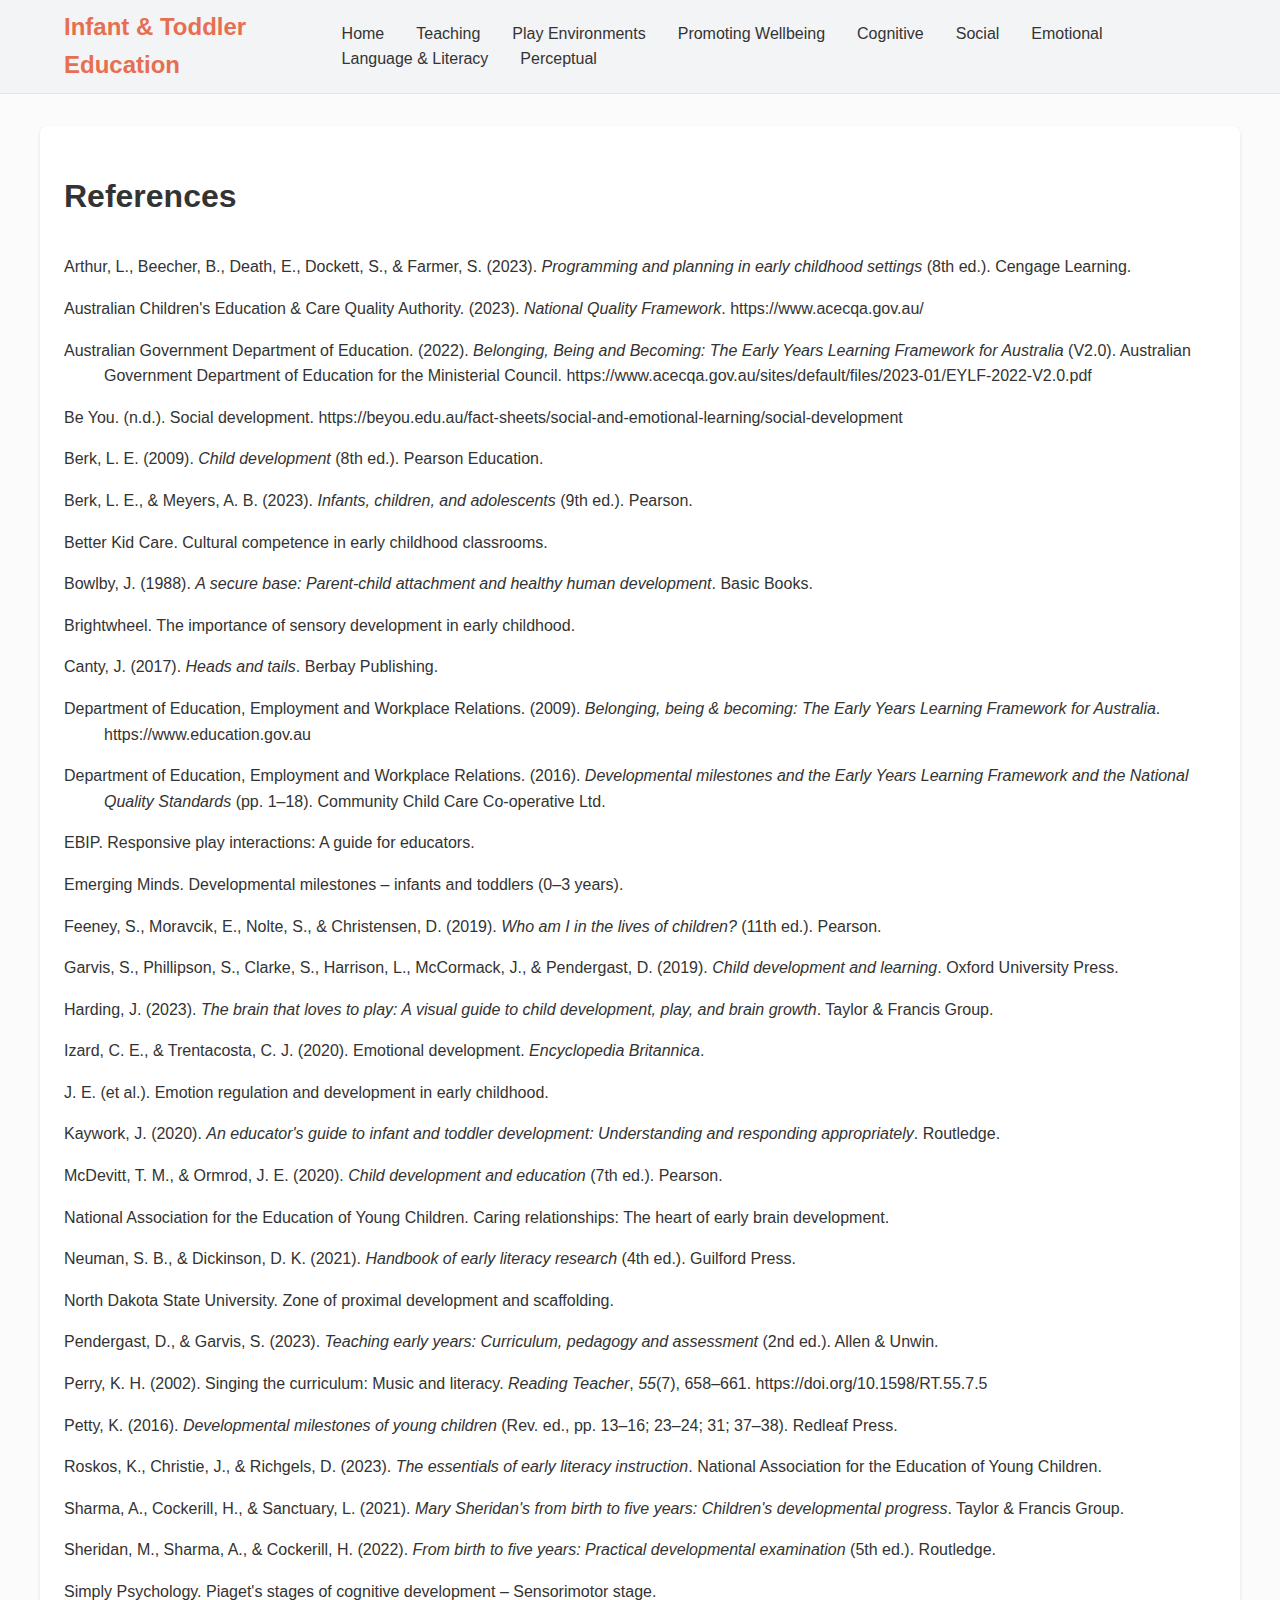
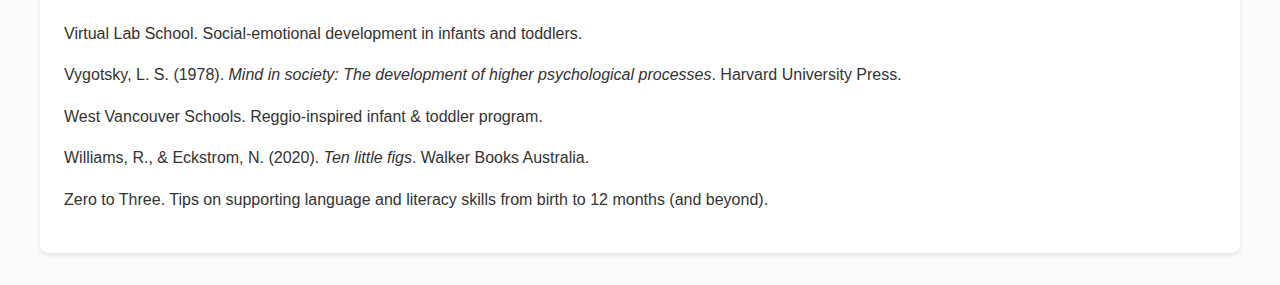
<file: references.html>
<!DOCTYPE html>
<html lang="en">
<head>
  <meta charset="UTF-8">
  <meta name="viewport" content="width=device-width, initial-scale=1.0">
  <title>References – Infant &amp; Toddler Education</title>
  <link rel="stylesheet" href="style.css">
</head>
<body>
  <header>
    <nav>
      <a href="index.html" class="logo">Infant &amp; Toddler Education</a>
      <ul>
        <li><a href="index.html">Home</a></li>
        <li><a href="teaching.html">Teaching</a></li>
        <li><a href="play.html">Play Environments</a></li>
        <li><a href="promoting.html">Promoting Wellbeing</a></li>
        <li><a href="cognitive.html">Cognitive</a></li>
        <li><a href="social.html">Social</a></li>
        <li><a href="emotional.html">Emotional</a></li>
        <li><a href="language.html">Language &amp; Literacy</a></li>
        <li><a href="perceptual.html">Perceptual</a></li>
      </ul>
    </nav>
  </header>

  <div class="container">
    <h1>References</h1>
    <div class="references-list">
      <p class="reference">Arthur, L., Beecher, B., Death, E., Dockett, S., & Farmer, S. (2023). <em>Programming and planning in early childhood settings</em> (8th ed.). Cengage Learning.</p>
      
      <p class="reference">Australian Children's Education & Care Quality Authority. (2023). <em>National Quality Framework</em>. https://www.acecqa.gov.au/</p>
      
      <p class="reference">Australian Government Department of Education. (2022). <em>Belonging, Being and Becoming: The Early Years Learning Framework for Australia</em> (V2.0). Australian Government Department of Education for the Ministerial Council. https://www.acecqa.gov.au/sites/default/files/2023-01/EYLF-2022-V2.0.pdf</p>
      
      <p class="reference">Be You. (n.d.). Social development. https://beyou.edu.au/fact-sheets/social-and-emotional-learning/social-development</p>
      
      <p class="reference">Berk, L. E. (2009). <em>Child development</em> (8th ed.). Pearson Education.</p>
      
      <p class="reference">Berk, L. E., & Meyers, A. B. (2023). <em>Infants, children, and adolescents</em> (9th ed.). Pearson.</p>
      
      <p class="reference">Better Kid Care. Cultural competence in early childhood classrooms.</p>
      
      <p class="reference">Bowlby, J. (1988). <em>A secure base: Parent-child attachment and healthy human development</em>. Basic Books.</p>
      
      <p class="reference">Brightwheel. The importance of sensory development in early childhood.</p>
      
      <p class="reference">Canty, J. (2017). <em>Heads and tails</em>. Berbay Publishing.</p>
      
      <p class="reference">Department of Education, Employment and Workplace Relations. (2009). <em>Belonging, being & becoming: The Early Years Learning Framework for Australia</em>. https://www.education.gov.au</p>
      
      <p class="reference">Department of Education, Employment and Workplace Relations. (2016). <em>Developmental milestones and the Early Years Learning Framework and the National Quality Standards</em> (pp. 1–18). Community Child Care Co-operative Ltd.</p>
      
      <p class="reference">EBIP. Responsive play interactions: A guide for educators.</p>
      
      <p class="reference">Emerging Minds. Developmental milestones – infants and toddlers (0–3 years).</p>
      
      <p class="reference">Feeney, S., Moravcik, E., Nolte, S., & Christensen, D. (2019). <em>Who am I in the lives of children?</em> (11th ed.). Pearson.</p>
      
      <p class="reference">Garvis, S., Phillipson, S., Clarke, S., Harrison, L., McCormack, J., & Pendergast, D. (2019). <em>Child development and learning</em>. Oxford University Press.</p>
      
      <p class="reference">Harding, J. (2023). <em>The brain that loves to play: A visual guide to child development, play, and brain growth</em>. Taylor & Francis Group.</p>
      
      <p class="reference">Izard, C. E., & Trentacosta, C. J. (2020). Emotional development. <em>Encyclopedia Britannica</em>.</p>
      
      <p class="reference">J. E. (et al.). Emotion regulation and development in early childhood.</p>
      
      <p class="reference">Kaywork, J. (2020). <em>An educator's guide to infant and toddler development: Understanding and responding appropriately</em>. Routledge.</p>
      
      <p class="reference">McDevitt, T. M., & Ormrod, J. E. (2020). <em>Child development and education</em> (7th ed.). Pearson.</p>
      
      <p class="reference">National Association for the Education of Young Children. Caring relationships: The heart of early brain development.</p>
      
      <p class="reference">Neuman, S. B., & Dickinson, D. K. (2021). <em>Handbook of early literacy research</em> (4th ed.). Guilford Press.</p>
      
      <p class="reference">North Dakota State University. Zone of proximal development and scaffolding.</p>
      
      <p class="reference">Pendergast, D., & Garvis, S. (2023). <em>Teaching early years: Curriculum, pedagogy and assessment</em> (2nd ed.). Allen & Unwin.</p>
      
      <p class="reference">Perry, K. H. (2002). Singing the curriculum: Music and literacy. <em>Reading Teacher</em>, <em>55</em>(7), 658–661. https://doi.org/10.1598/RT.55.7.5</p>
      
      <p class="reference">Petty, K. (2016). <em>Developmental milestones of young children</em> (Rev. ed., pp. 13–16; 23–24; 31; 37–38). Redleaf Press.</p>
      
      <p class="reference">Roskos, K., Christie, J., & Richgels, D. (2023). <em>The essentials of early literacy instruction</em>. National Association for the Education of Young Children.</p>
      
      <p class="reference">Sharma, A., Cockerill, H., & Sanctuary, L. (2021). <em>Mary Sheridan's from birth to five years: Children's developmental progress</em>. Taylor & Francis Group.</p>
      
      <p class="reference">Sheridan, M., Sharma, A., & Cockerill, H. (2022). <em>From birth to five years: Practical developmental examination</em> (5th ed.). Routledge.</p>
      
      <p class="reference">Simply Psychology. Piaget's stages of cognitive development – Sensorimotor stage.</p>
      
      <p class="reference">Virtual Lab School. Social‑emotional development in infants and toddlers.</p>
      
      <p class="reference">Vygotsky, L. S. (1978). <em>Mind in society: The development of higher psychological processes</em>. Harvard University Press.</p>
      
      <p class="reference">West Vancouver Schools. Reggio‑inspired infant & toddler program.</p>
      
      <p class="reference">Williams, R., & Eckstrom, N. (2020). <em>Ten little figs</em>. Walker Books Australia.</p>
      
      <p class="reference">Zero to Three. Tips on supporting language and literacy skills from birth to 12 months (and beyond).</p>
    </div>
  </div>
</body>
</html>
</file>
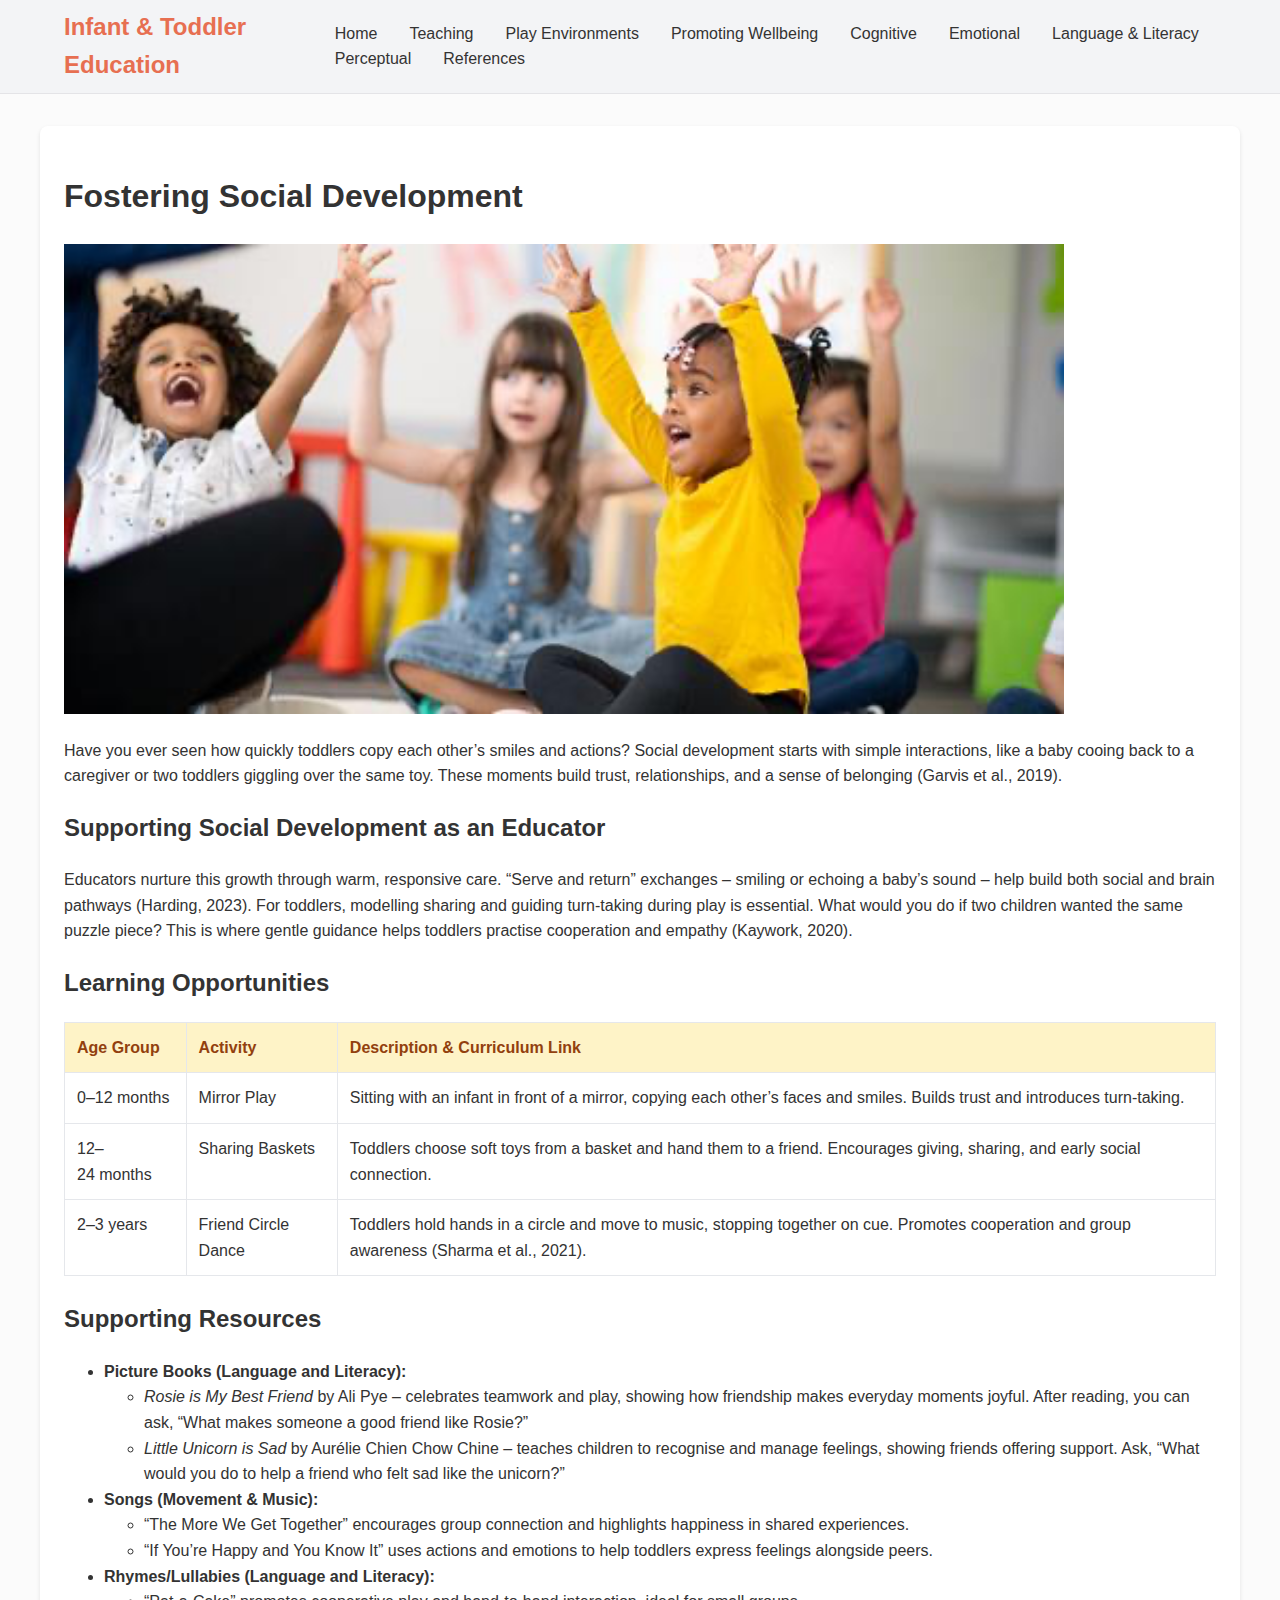
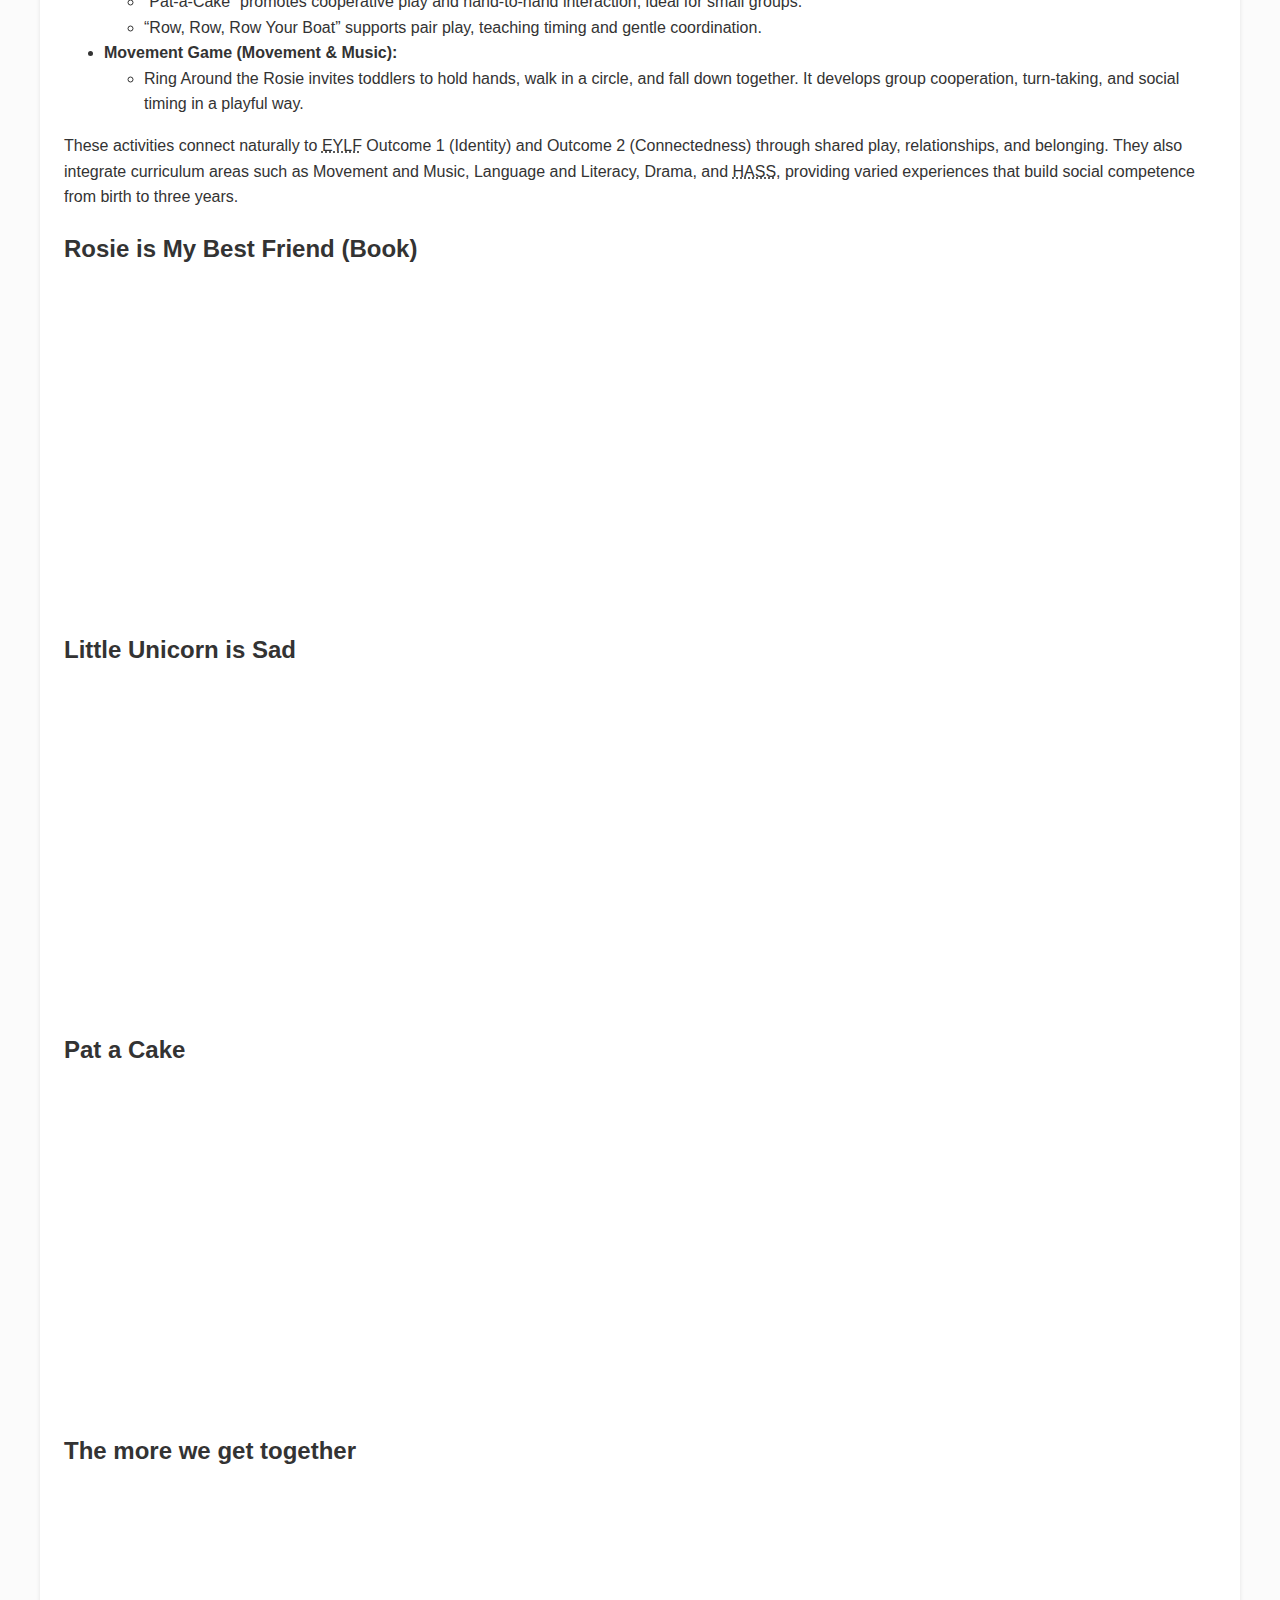
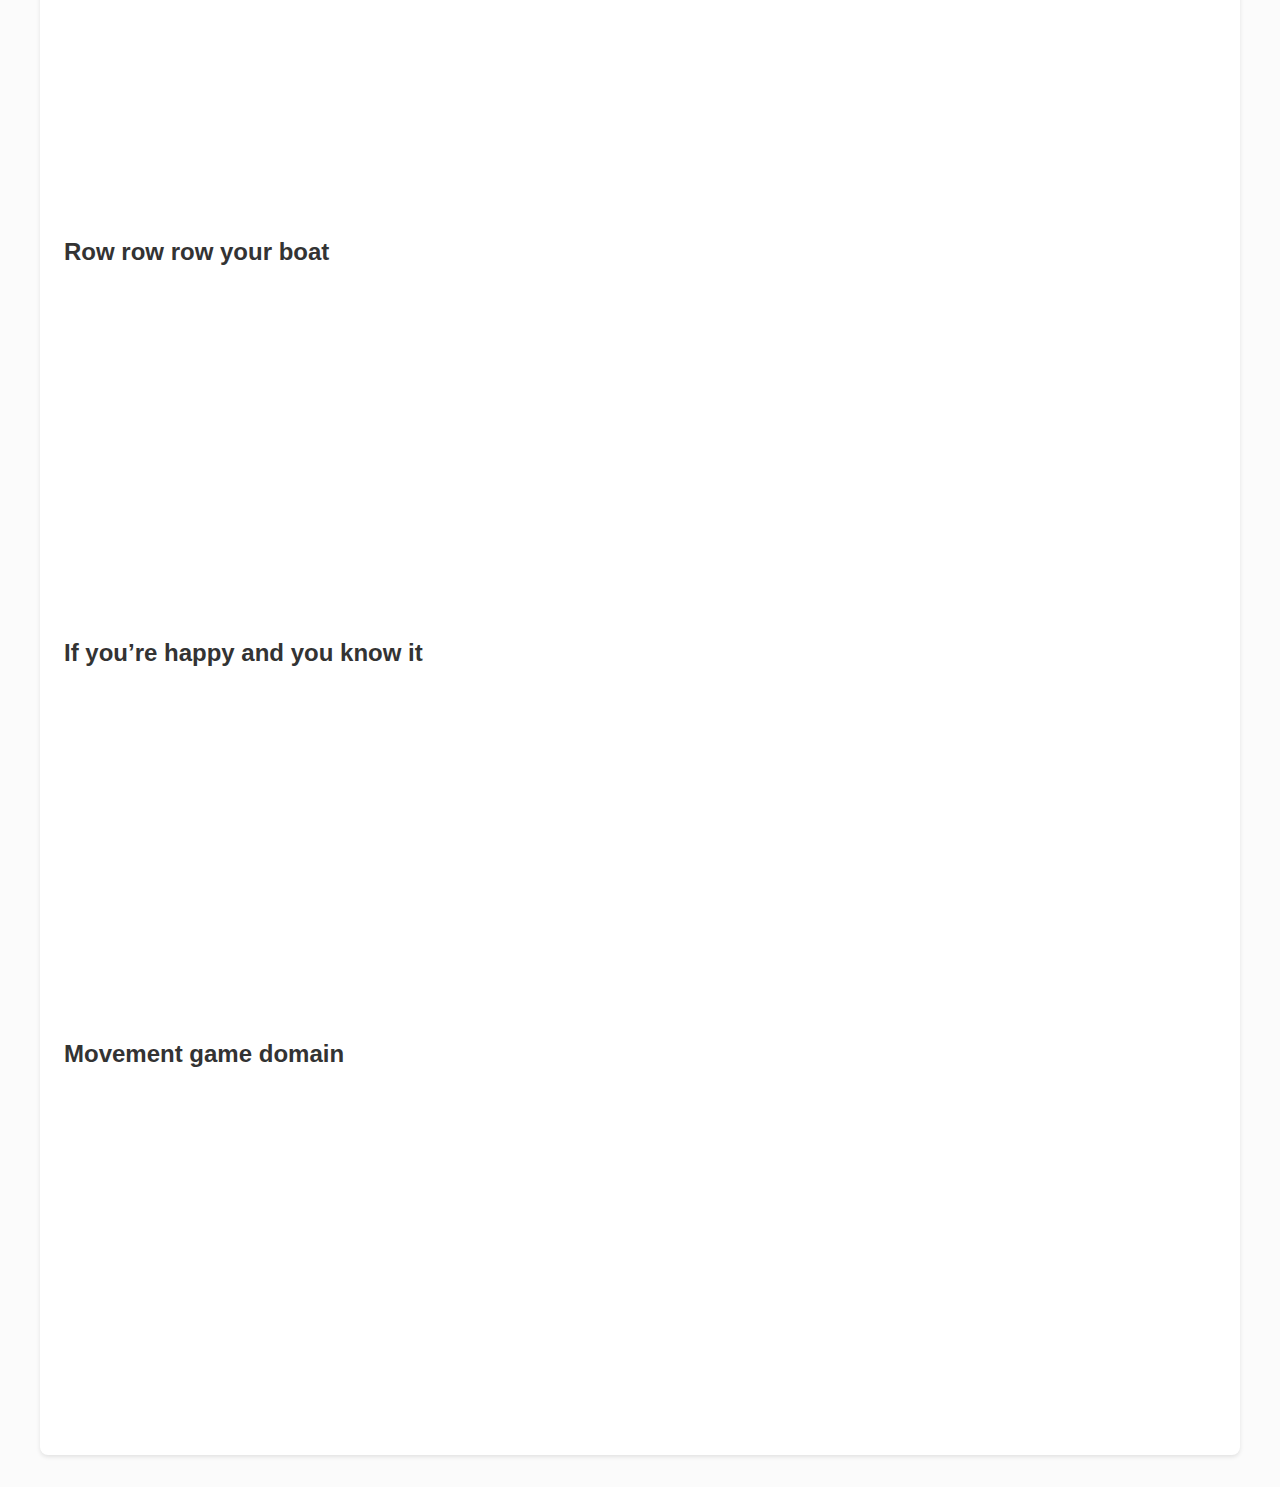
<file: social.html>
<!DOCTYPE html>
<html lang="en">
<head>
  <meta charset="UTF-8">
  <meta name="viewport" content="width=device-width, initial-scale=1.0">
  <title>Social Development – Infant &amp; Toddler Education</title>
  <link rel="stylesheet" href="style.css">
</head>
<body>
  <header>
    <nav>
      <a href="index.html" class="logo">Infant &amp; Toddler Education</a>
      <ul>
        <li><a href="index.html">Home</a></li>
        <li><a href="teaching.html">Teaching</a></li>
        <li><a href="play.html">Play Environments</a></li>
        <li><a href="promoting.html">Promoting Wellbeing</a></li>
        <li><a href="cognitive.html">Cognitive</a></li>
        <li><a href="emotional.html">Emotional</a></li>
        <li><a href="language.html">Language &amp; Literacy</a></li>
        <li><a href="perceptual.html">Perceptual</a></li>
        <li><a href="references.html">References</a></li>
      </ul>
    </nav>
  </header>

  <div class="container">
    <h1>Fostering Social Development</h1>
    <img src="images/social.png" alt="Abstract art representing social development" class="hero-image" style="width: 100%; max-width: 1000px; height: auto; align-items: center;">
    <p>
      Have you ever seen how quickly toddlers copy each other’s smiles and actions? Social development starts with simple interactions, like a baby cooing back to a caregiver or two toddlers giggling over the same toy. These moments build trust, relationships, and a sense of belonging (Garvis et al., 2019).
    </p>

    <h2>Supporting Social Development as an Educator</h2>
    <p>
      Educators nurture this growth through warm, responsive care. “Serve and return” exchanges – smiling or echoing a baby’s sound – help build both social and brain pathways (Harding, 2023). For toddlers, modelling sharing and guiding turn-taking during play is essential. What would you do if two children wanted the same puzzle piece? This is where gentle guidance helps toddlers practise cooperation and empathy (Kaywork, 2020).

    </p>

    <!-- <h2>Teaching Competencies &amp; Skills</h2>
    <table>
      <thead>
        <tr>
          <th>Competency</th>
          <th>Description</th>
        </tr>
      </thead>
      <tbody>
        <tr>
          <td>Serve &amp; Return Interaction</td>
          <td>Offer warm, reciprocal exchanges; respond promptly to cues; imitate coos and facial
            expressions; model eye contact and attentive listening
            <sup><a href="#footnote-2">[2]</a></sup>.</td>
        </tr>
        <tr>
          <td>Modelling &amp; Coaching</td>
          <td>Model sharing and guide turn‑taking during play; describe feelings and social
            situations; encourage empathy through gentle language
            <sup><a href="#footnote-8">[8]</a></sup>.</td>
        </tr>
        <tr>
          <td>Cultural Inclusion</td>
          <td>Incorporate children’s home languages, songs and traditions; display diverse family
            photographs
            <sup><a href="#footnote-7">[7]</a></sup>.</td>
        </tr>
        <tr>
          <td>Facilitating Peer Interaction</td>
          <td>Arrange small‑group activities; scaffold conflict resolution; encourage cooperative
            problem solving.</td>
        </tr>
      </tbody>
    </table> -->

    <!-- <h2>Authentic Curriculum Provision</h2>
    <p>
      Social learning happens through play with caregivers and peers. Sing call‑and‑response songs (music);
      engage in hand‑clapping rhymes (movement); use puppet shows to model friendship scenarios (drama);
      read books featuring cooperation and diversity (language); and provide group art projects such as
      collaborative murals (art).
    </p> -->

    <h2>Learning Opportunities</h2>
    <table>
      <thead>
        <tr>
          <th>Age Group</th>
          <th>Activity</th>
          <th>Description &amp; Curriculum Link</th>
        </tr>
      </thead>
      <tbody>
        <tr>
          <td>0–12&nbsp;months</td>
          <td>Mirror Play</td>
          <td>Sitting with an infant in front of a mirror, copying each other’s faces and smiles. Builds trust and introduces turn-taking.</td>
        </tr>
        <tr>
          <td>12–24&nbsp;months</td>
          <td>Sharing Baskets</td>
          <td> Toddlers choose soft toys from a basket and hand them to a friend. Encourages giving, sharing, and early social connection.</td>
        </tr>
        <tr>
          <td>2–3&nbsp;years</td>
          <td>Friend Circle Dance</td>
          <td>Toddlers hold hands in a circle and move to music, stopping together on cue. Promotes cooperation and group awareness (Sharma et al., 2021).</td>
        </tr>
      </tbody>
    </table>

<section class="resources">
  <h2>Supporting Resources</h2>
  <ul>
    <li>
      <strong>Picture Books (Language and Literacy):</strong>
      <ul>
        <li>
          <em>Rosie is My Best Friend</em> by Ali Pye – celebrates teamwork and play, showing how friendship makes everyday moments joyful. After reading, you can ask, “What makes someone a good friend like Rosie?”
        </li>
        <li>
          <em>Little Unicorn is Sad</em> by 
          <span title="French author">Aurélie Chien Chow Chine</span> – teaches children to <span title="British spelling of 'recognize'">recognise</span> and manage feelings, showing friends offering support. Ask, “What would you do to help a friend who felt sad like the unicorn?”
        </li>
      </ul>
    </li>
    <li>
      <strong>Songs (Movement &amp; Music):</strong>
      <ul>
        <li>“The More We Get Together” encourages group connection and highlights happiness in shared experiences.</li>
        <li>“If You’re Happy and You Know It” uses actions and emotions to help toddlers express feelings alongside peers.</li>
      </ul>
    </li>
    <li>
      <strong>Rhymes/Lullabies (Language and Literacy):</strong>
      <ul>
        <li>“Pat-a-Cake” promotes cooperative play and hand-to-hand interaction, ideal for small groups.</li>
        <li>“Row, Row, Row Your Boat” supports pair play, teaching timing and gentle coordination.</li>
      </ul>
    </li>
    <li>
      <strong>Movement Game (Movement &amp; Music):</strong>
      <ul>
        <li>Ring Around the Rosie invites toddlers to hold hands, walk in a circle, and fall down together. It develops group cooperation, turn-taking, and social timing in a playful way.</li>
      </ul>
    </li>
  </ul>
  <p>
    These activities connect naturally to 
    <abbr title="Early Years Learning Framework">EYLF</abbr> Outcome 1 (Identity) and Outcome 2 (Connectedness) through shared play, relationships, and belonging. They also integrate curriculum areas such as Movement and Music, Language and Literacy, Drama, and 
    <abbr title="Humanities and Social Sciences">HASS</abbr>, providing varied experiences that build social competence from birth to three years.
  </p>
</section>

    <!-- <h2>Books, Songs, Rhymes &amp; Movement Game</h2>
    <p>Use these resources to nurture social skills. Record videos featuring different group members.</p>
    <h3>Children’s Books</h3>
    <ul>
      <li><em>Rosie is My Best Friend</em> by Ali Pye – celebrates teamwork and play, showing how friendship makes everyday moments joyful. Ask, “What makes someone a good friend like Rosie?” after reading.</li>
      <li><em>Little Unicorn is Sad</em> by Aurélie Chien Chow Chine – teaches children to recognise and manage feelings, showing friends offering support. Discuss how to help a friend who feels sad.</li>
    </ul>
    <h3>Songs</h3>
    <ul>
      <li>“The More We Get Together” – encourages group connection and highlights happiness in shared experiences.</li>
      <li>“If You’re Happy and You Know It” – uses actions and emotions to help toddlers express feelings alongside peers.</li>
    </ul>
    <h3>Rhymes/Lullabies</h3>
    <ul>
      <li>“Pat‑a‑Cake” – promotes cooperative play and hand‑to‑hand interaction, ideal for small groups.</li>
      <li>“Row, Row, Row Your Boat” – supports pair play, teaching timing and gentle coordination.</li>
    </ul>
    <h3>Movement Game</h3>
    <p><strong>Ring Around the Rosie</strong> invites toddlers to hold hands, walk in a circle and fall down together. This playful game develops group cooperation, turn‑taking and social timing.</p> -->

    <!-- Video placeholders for social page -->
    <div class="video-container">
      <h2>Rosie is My Best Friend (Book)</h2>
      <iframe width="560" height="315" src="https://www.youtube.com/embed/QaNSoi8YNsQ?si=FreU4G0b03ClwbuI" title="Rosie is My Best Friend Book Video" frameborder="0" allow="accelerometer; autoplay; clipboard-write; encrypted-media; gyroscope; picture-in-picture" allowfullscreen></iframe>
    </div>
    <div class="video-container">
      <h2>Little Unicorn is Sad</h2>
      <iframe width="560" height="315" src="https://www.youtube.com/embed/XndqjJULYB8?si=LDCKePmGWcqUsGqj" title="Little Unicorn is Sad Book Video" frameborder="0" allow="accelerometer; autoplay; clipboard-write; encrypted-media; gyroscope; picture-in-picture" allowfullscreen></iframe>
    </div>
    <div class="video-container">
      <h2>Pat a Cake</h2>
      <iframe width="560" height="315" src="https://www.youtube.com/embed/ba2N1-ueN9c?si=76ysPgHIxS0TaIso" title="YouTube video player" frameborder="0" allow="accelerometer; autoplay; clipboard-write; encrypted-media; gyroscope; picture-in-picture" allowfullscreen></iframe>
    </div>
    <div class="video-container">
      <h2>The more we get together</h2>
      <iframe width="560" height="315" src="https://www.youtube.com/embed/muXUFLLlQHA" title="YouTube video player" frameborder="0" allow="accelerometer; autoplay; clipboard-write; encrypted-media; gyroscope; picture-in-picture" allowfullscreen></iframe>
    </div>
    <div class="video-container">
      <h2>Row row row your boat</h2>
      <iframe width="560" height="315" src="https://www.youtube.com/embed/zXXZFAmUocQ" title="YouTube video player" frameborder="0" allow="accelerometer; autoplay; clipboard-write; encrypted-media; gyroscope; picture-in-picture" allowfullscreen></iframe>
    </div>
    <div class="video-container">
      <h2>If you’re happy and you know it</h2>
      <iframe width="560" height="315" src="https://www.youtube.com/embed/0ZbYVh--QjI " title="YouTube video player" frameborder="0" allow="accelerometer; autoplay; clipboard-write; encrypted-media; gyroscope; picture-in-picture" allowfullscreen></iframe>
    </div>
    <div class="video-container">
      <h2>Movement game domain</h2>
      <iframe width="560" height="315" src="https://www.youtube.com/embed/Cy1CHIV8idU" title="Movement game domain" frameborder="0" allow="accelerometer; autoplay; clipboard-write; encrypted-media; gyroscope; picture-in-picture" allowfullscreen></iframe>
    </div>
  </div>

  <!-- Footnotes for Social page -->
  <!-- <div class="footnotes">
    <ol>
      <li id="footnote-2"><a href="https://example.com" data-tether-id="405790838248400†L270-L317">NAEYC – Caring relationships and brain development</a>.</li>
      <li id="footnote-8"><a href="https://example.com" data-tether-id="724842971148379†L90-L115">Virtual Lab School – Social‑emotional development</a>.</li>
      <li id="footnote-7"><a href="https://example.com" data-tether-id="510548272031228†L58-L67">Better Kid Care – Cultural competence</a>.</li>
    </ol>
  </div> -->
</body>
</html>
</file>
<file: style.css>
/* Global Styles */
html, body {
  margin: 0;
  padding: 0;
  font-family: 'Arial', sans-serif;
  line-height: 1.6;
  color: #333;
  background-color: #fbfbfb;
}

/* Navigation Bar */
header {
  background-color: #F3F4F6;
  border-bottom: 1px solid #e4e4e7;
  padding: 0.5rem 0;
  position: sticky;
  top: 0;
  z-index: 1000;
}

nav {
  width: 90%;
  max-width: 1200px;
  margin: auto;
  display: flex;
  justify-content: space-between;
  align-items: center;
}

nav .logo {
  font-size: 1.5rem;
  font-weight: bold;
  color: #e76f51;
  text-decoration: none;
}

nav ul {
  list-style: none;
  margin: 0;
  padding: 0;
  display: flex;
  flex-wrap: wrap;
}

nav ul li {
  margin-left: 1rem;
}

nav ul li a {
  text-decoration: none;
  color: #333;
  padding: 0.5rem;
  transition: color 0.2s ease;
}

nav ul li a:hover {
  color: #e76f51;
}

/* Page Container */
.container {
  width: 90%;
  max-width: 1200px;
  margin: 2rem auto;
  background-color: #fff;
  padding: 1.5rem;
  border-radius: 8px;
  box-shadow: 0 2px 4px rgba(0, 0, 0, 0.1);
}

/* Hero Section */
.hero {
  position: relative;
  text-align: center;
  color: #333;
}

.hero img {
  width: 100%;
  height: auto;
  border-radius: 8px;
}

.hero .overlay-text {
  position: absolute;
  top: 50%;
  left: 50%;
  transform: translate(-50%, -50%);
  background-color: rgba(255, 255, 255, 0.8);
  padding: 1rem 2rem;
  border-radius: 8px;
  font-size: 2rem;
  font-weight: bold;
}

/* Tables */
table {
  width: 100%;
  border-collapse: collapse;
  margin-bottom: 1.5rem;
}

th, td {
  border: 1px solid #e5e7eb;
  padding: 0.75rem;
  text-align: left;
  vertical-align: top;
}

th {
  background-color: #fef3c7;
  color: #92400e;
}

/* Charts */
.chart-container {
  position: relative;
  width: 100%;
  max-width: 600px;
  margin: 1rem auto;
}

/* Video placeholders */
.video-container {
  margin: 1rem 0;
}

.video-container video {
  width: 100%;
  max-width: 600px;
  border: 1px solid #e5e7eb;
  border-radius: 8px;
}

/* Member Cards */
.member-cards {
  display: grid;
  grid-template-columns: repeat(auto-fit, minmax(280px, 1fr));
  gap: 1.5rem;
  margin: 2rem 0;
}

.card {
  background-color: #fff;
  border: 1px solid #e5e7eb;
  border-radius: 12px;
  padding: 1.5rem;
  box-shadow: 0 4px 6px rgba(0, 0, 0, 0.1);
  transition: all 0.3s ease;
  text-align: center;
}

.card:hover {
  transform: translateY(-4px);
  box-shadow: 0 8px 15px rgba(0, 0, 0, 0.15);
  border-color: #e76f51;
}

.card h3 {
  margin: 0 0 0.5rem 0;
  font-size: 1.2rem;
  color: #e76f51;
  font-weight: 600;
}

.card p {
  margin: 0;
  color: #6b7280;
  font-size: 0.95rem;
  font-weight: 500;
}

/* Footnotes */
.footnotes {
  font-size: 0.8rem;
  margin-top: 2rem;
  border-top: 1px solid #e5e7eb;
  padding-top: 1rem;
}

.footnotes ol {
  padding-left: 1.5rem;
}

.footnotes li {
  margin-bottom: 0.5rem;
}

/* APA 7 Reference List Styles */
.references-list {
  margin-top: 2rem;
}

.reference {
  margin-bottom: 1rem;
  text-indent: -2.5rem;
  padding-left: 2.5rem;
  line-height: 1.6;
}

.reference em {
  font-style: italic;
}

/* Responsive adjustments */
@media (max-width: 768px) {
  nav ul li {
    margin-left: 0.5rem;
  }
  .hero .overlay-text {
    font-size: 1.5rem;
  }
}
</file>
